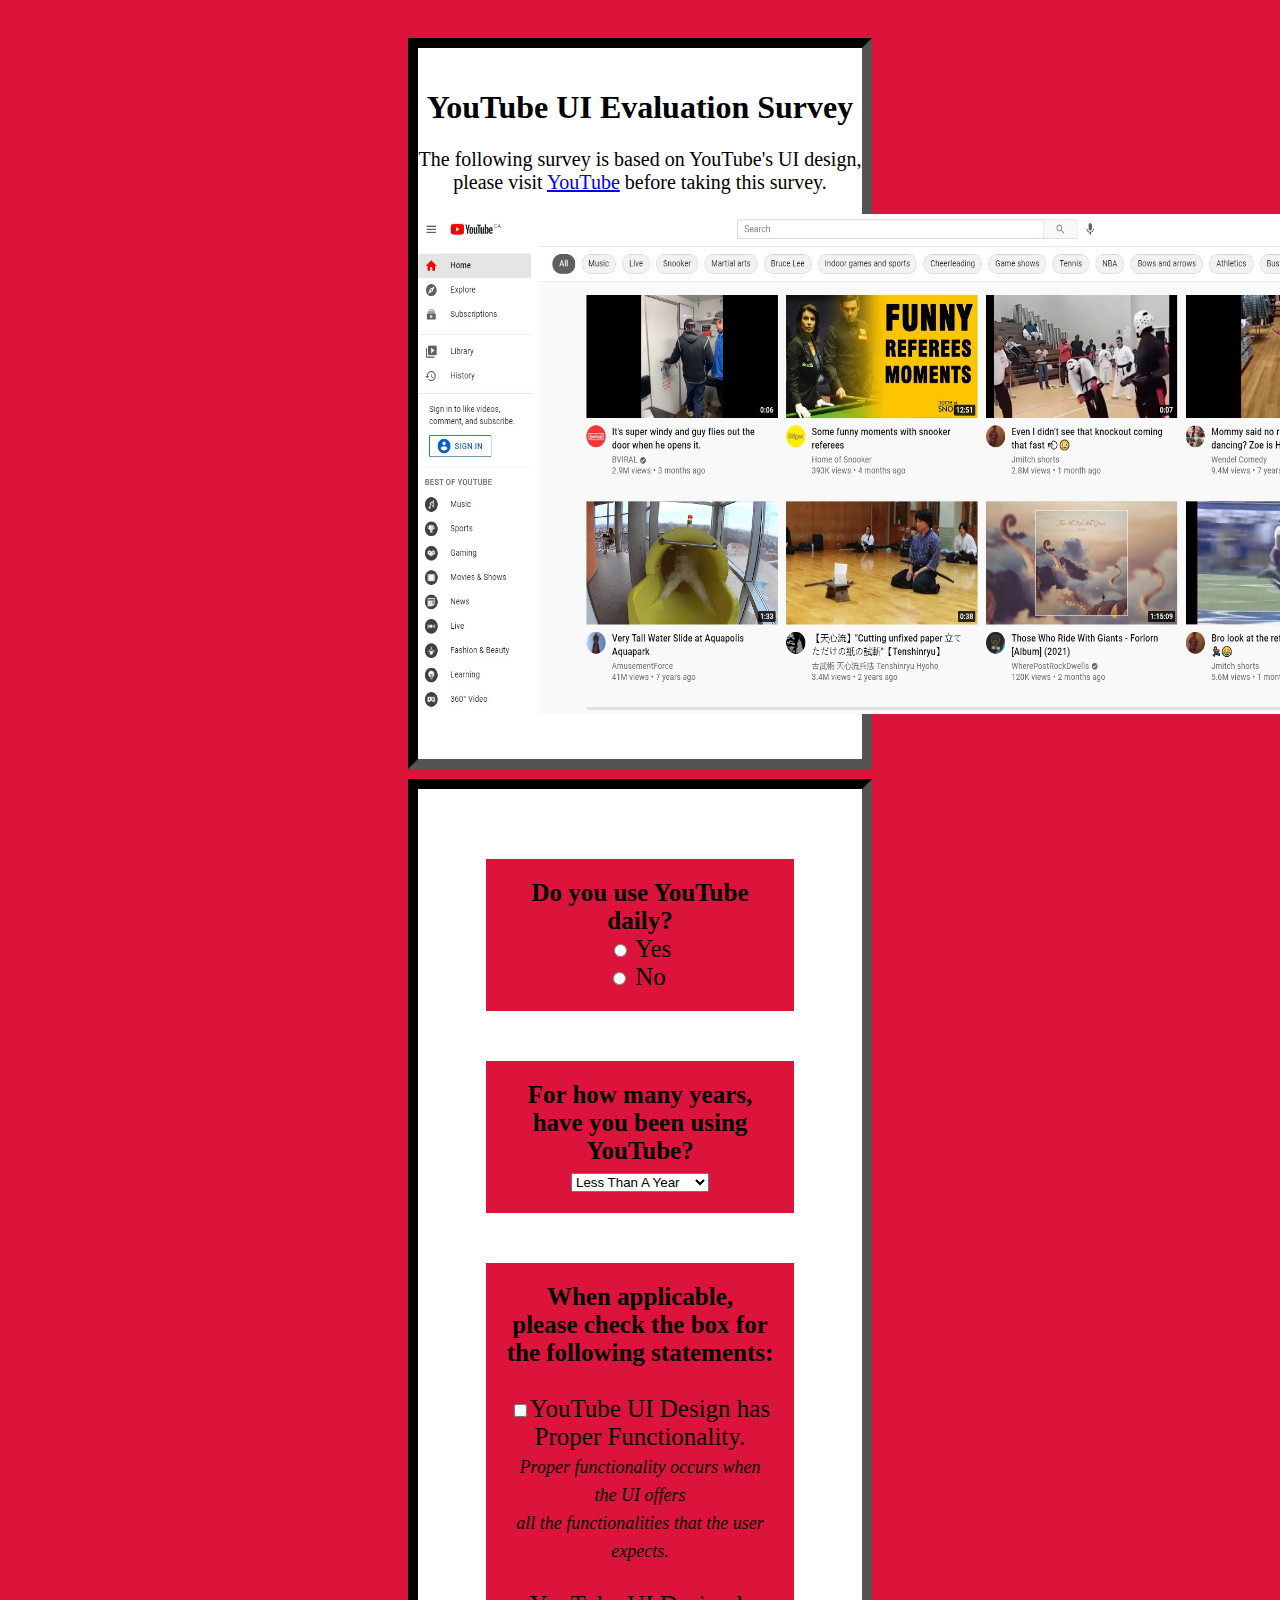
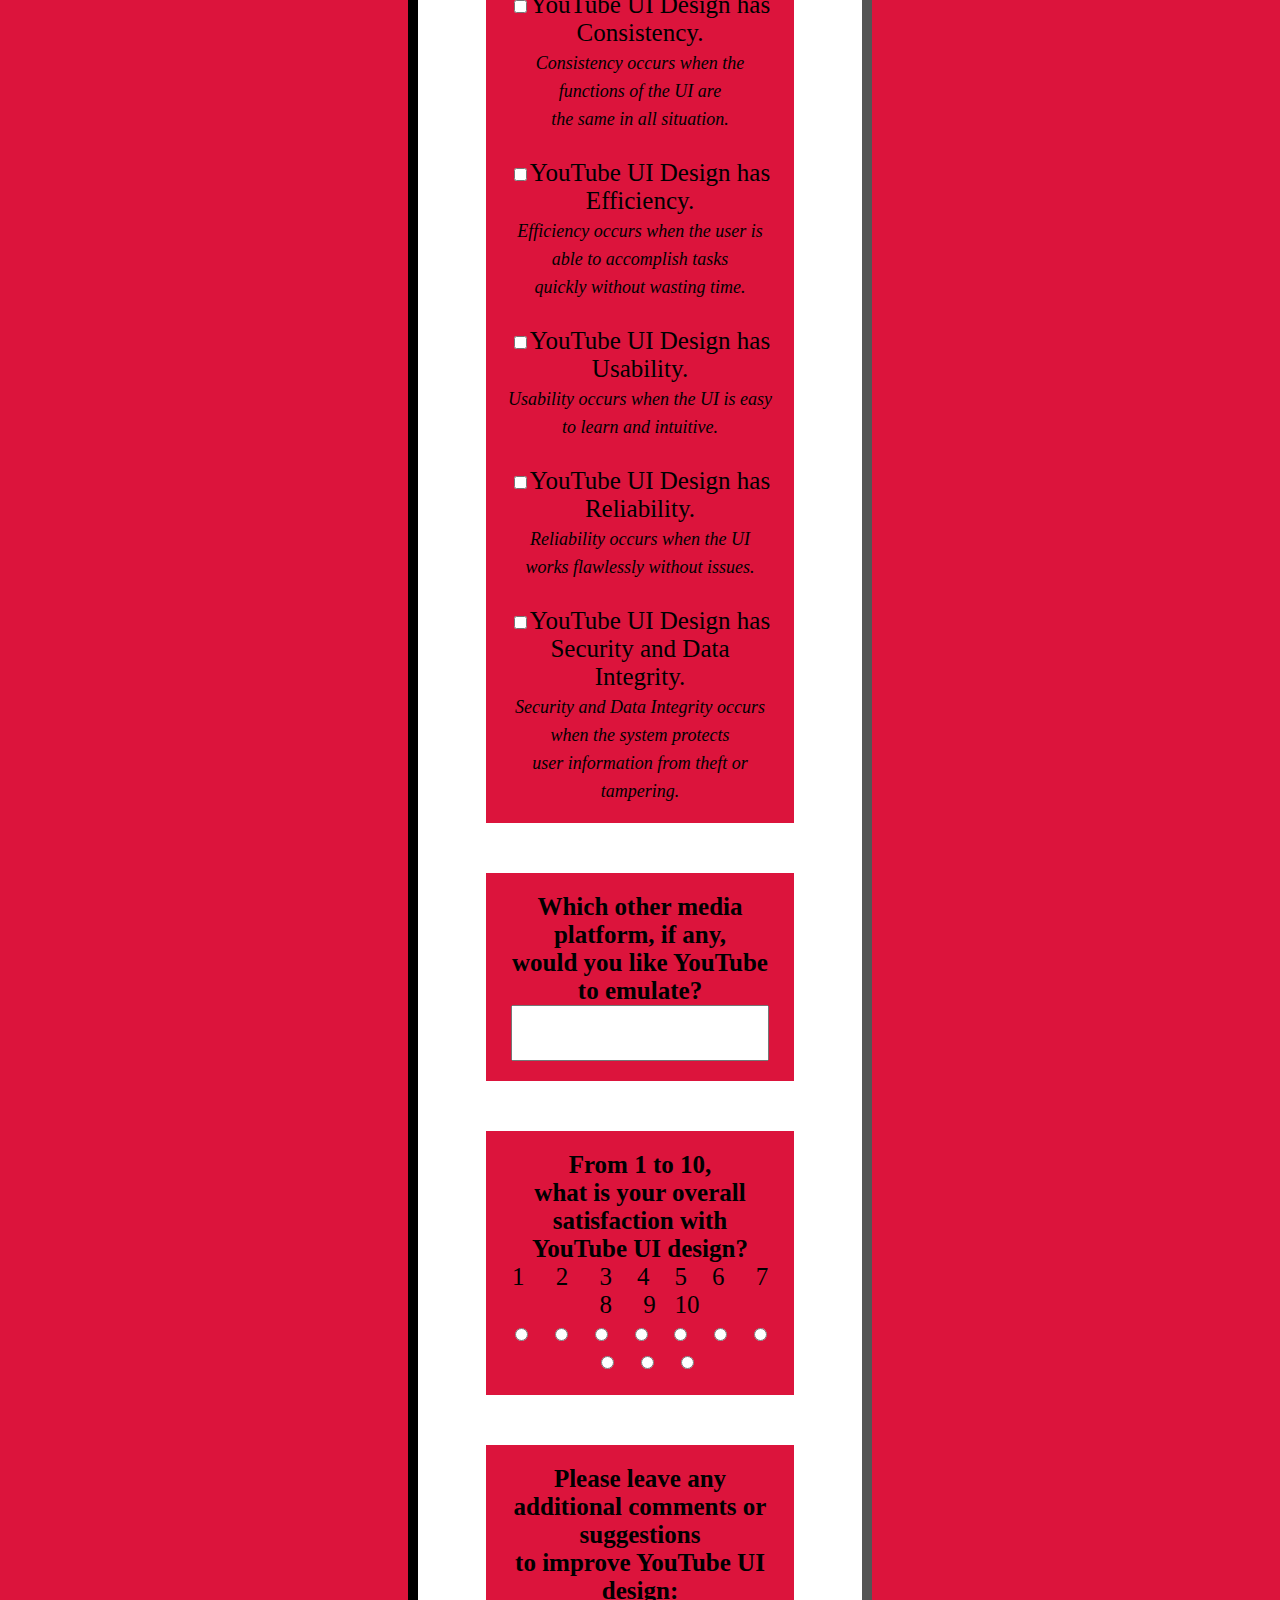
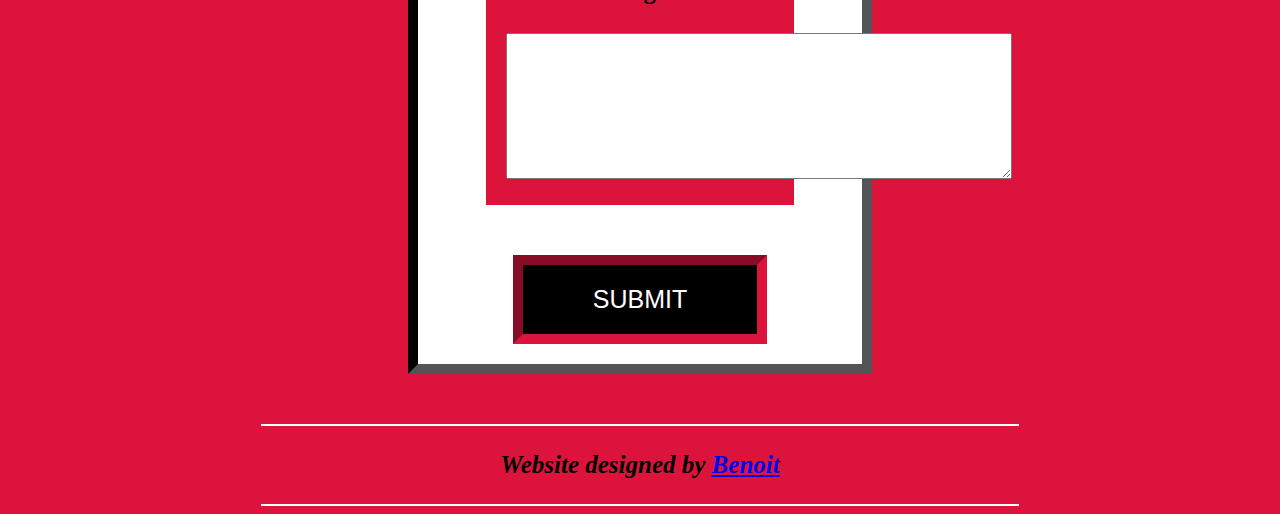
<file: index.html>
<!DOCTYPE html>
<html>
	<head> 
		<title>YouTube UI Evaluation Survey</title> 
		<link rel = "stylesheet" type = "text/css" href = "style.css">
	</head>

	<body data-new-gr-c-s-check-loaded = "14.1012.0" data-gr-ext-installed>
		<div class = "top">
			<h1>
				YouTube UI Evaluation Survey
			</h1>
			
			<p>
				The following survey is based on YouTube's UI design,<br>
				please visit <a href = "https://youtube.com/">YouTube</a>
				before taking this survey.
			</p>
			
			<p>
				<a href = "https://youtube.com/">
				  <img src = "YouTube.jpg" width = "1000" height = "500">
				</a>
			</p>
		</div>
		
		<div class = "survey">
			<form name = "form">
				
				<div class = "question">
					<b>Do you use YouTube daily?</b>
					<br>
					<input type = "radio" id = "Yes" name = "yn" value = "Yes">
					<label for = "Yes">Yes</label>
					<br>
					<input type = "radio" id = "No" name = "yn" value = "No">
					<label for = "No">No&nbsp;</label>
					<br>
				</div>
				
				<div class = "question">
					<b>For how many years, <br>have you been using YouTube?</b>
					<br>
					<select name = "years">
						<option value = "leastThanYear" selected = "selected">Less Than A Year</option>
						<option value = "oneToTwo">One To Two Years</option>
						<option value = "twoToFive">Two To Five Years</option>
						<option value = "fivePlus">Five Or More Years</option>
					</select>
					<br>
				</div>
				
				<div class = "question">
					<b>When applicable, <br>please check the box for the following statements:</b>
					<br><br>
					<input type = "checkbox" id = "pf" value = "pf">YouTube UI Design has Proper Functionality.
					<br><i>Proper functionality occurs when the UI offers <br>all the functionalities that the user expects.
					<br></i>
					<br>
					<input type = "checkbox" id = "consistency" value = "consistency">YouTube UI Design has Consistency.
					<br><i>Consistency occurs when the functions of the UI are <br>the same in all situation.
					<br></i>
					<br>
					<input type = "checkbox" id = "efficiency" value = "efficiency">YouTube UI Design has Efficiency.
					<br><i>Efficiency occurs when the user is able to accomplish tasks <br>quickly without wasting time.
					<br></i>
					<br>
					<input type = "checkbox" id = "usability" value = "usability">YouTube UI Design has Usability.
					<br><i>Usability occurs when the UI is easy to learn and intuitive.
					<br></i>
					<br>
					<input type = "checkbox" id = "reliability" value = "reliability">YouTube UI Design has Reliability.
					<br><i>Reliability occurs when the UI works flawlessly without issues.
					<br></i>
					<br>
					<input type = "checkbox" id = "security" value = "security">YouTube UI Design has Security and Data Integrity.
					<br><i>Security and Data Integrity occurs when the system protects <br>user information from theft or tampering.
					<br></i>
				</div>
					
				<div class = "question">
					<b>Which other media platform, if any, <br>would you like YouTube to emulate?</b>
					<br>
					<input type = "text" name = "emulateWebsite" style = "margin: 0px; width: 250px; height: 50px;">
					<br>
				</div>
				
				<div class = "question">
					<b>From 1 to 10, <br>what is your overall satisfaction with YouTube UI design?</b>
					<br>
					1 &nbsp;&nbsp;&nbsp; 2 &nbsp;&nbsp;&nbsp; 3 &nbsp;&nbsp;   4 &nbsp;&nbsp;   5  &nbsp;&nbsp;  6  &nbsp;&nbsp;&nbsp;  7 &nbsp;&nbsp;   8&nbsp;&nbsp;&nbsp;&nbsp;    9 &nbsp;   10
					<br>
					<input type = "radio" name = "score" value = "1">    &nbsp;
					<input type = "radio" name = "score" value = "2">    &nbsp;
					<input type = "radio" name = "score" value = "3">    &nbsp;
					<input type = "radio" name = "score" value = "4">    &nbsp;
					<input type = "radio" name = "score" value = "5">    &nbsp;
					<input type = "radio" name = "score" value = "6">    &nbsp;
					<input type = "radio" name = "score" value = "7">    &nbsp;
					<input type = "radio" name = "score" value = "8">    &nbsp;
					<input type = "radio" name = "score" value = "9">    &nbsp;
					<input type = "radio" name = "score" value = "10">  
					<br>
				</div>
				
				<div class = "question">
					<b>Please leave any additional comments or suggestions <br>to improve YouTube UI design:</b>
					<br>
					<br>
					<textarea id = "comments" name = "comments" row = "10" cols = "50" style = "margin: 0px; width: 500px; height: 140px;"></textarea>
				</div>
				
				<div class = "container">
					<input type = "submit" value = "SUBMIT">
				</div>
				
			</form>

		</div>
		
		<footer>
			<p>
					<b><i>
						Website designed by 
						<a href = "mailto:bvana069@uottawa.ca">Benoit</a>
					</i></b>
			</p>
		</footer>

	</body>

</html>
</file>
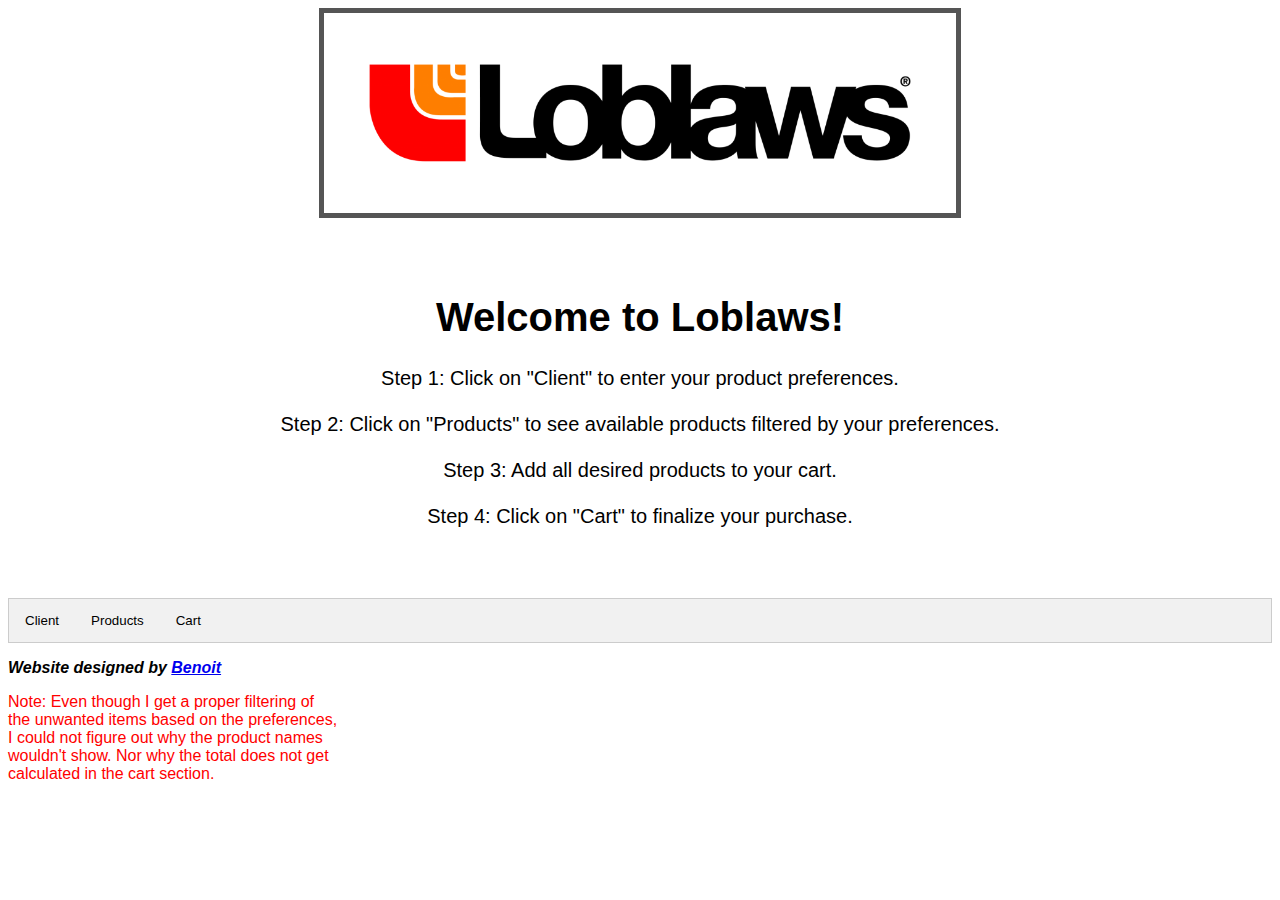
<file: SEG3125-Lab02/index.html>
<!DOCTYPE html>
<html>
<head>

	<! This style sheet is taken from  https://www.w3schools.com/howto/howto_js_tabs.asp>
	<link href="styles/style.css" rel="stylesheet" type="text/css">
	<title>Loblaws</title>

	<a href="index.html">
	<img src = "assets/Loblaws.png" class = "image" width = "800" height = "200">
	</a>
	
	
	

</head>

<body>

<div class = "instructions">
	<h1>Welcome to Loblaws!</h1>
	<p>Step 1: Click on "Client" to enter your product preferences.
	<br><br>
	Step 2: Click on "Products" to see available products filtered by your preferences.
	<br><br>
	Step 3: Add all desired products to your cart.
	<br><br>
	Step 4: Click on "Cart" to finalize your purchase.
	</p>
</div>

<!-- Tab links, each one with an onclick event associated with it -->
<div class="tab">
  <button class="tablinks" onclick="openInfo(event, 'Client')">Client</button>
  <button class="tablinks" onclick="openInfo(event, 'Products')">Products</button>
  <button class="tablinks" onclick="openInfo(event, 'Cart')">Cart</button>
</div>

<!-- Tab content -->
<div id="Client" class="tabcontent">
  <h3>Client Information</h3>
  <p>Tell us a bit about yourself.</p>
  Pick your preference filters:<br>
  <div class="preferences">
    <input type="checkbox" class="checkbox" id="LactoseIntolerant" name="LactoseIntolerant" onclick="check();populateListProductChoices(this.id, 'displayProduct')">
    <label for="LactoseIntolerant">Lactose-Free</label><br>
    <input type="checkbox" class="checkbox" id="NutAllergy" name="NutAllergy" onclick="check();populateListProductChoices(this.id, 'displayProduct')">
    <label for="NutAllergy">Nut-Free</label><br>
    <input type="checkbox" class="checkbox" id="Organic" name="Organic" onclick="check();populateListProductChoices(this.id, 'displayProduct')">
    <label for="Organic">Organic-Only</label><br>
    <input type="checkbox" class="checkbox" id="None" name="None" onclick="checkNone();populateListProductChoices(this.id, 'displayProduct')">
    <label for="None">None</label>
  </div>
</div>

<div id="Products" class="tabcontent">
  <h3>Your targeted products</h3>
  <p>We preselected products based on your restrictions.</p>
	 Choose items to buy:
	 <div id="displayProduct" class = "displayProduct"></div>
	 <button id="addCart" type="button" class="block" onclick="selectedItems()">
		Add selected items to cart.
	</button>
</div>

<div id="Cart" class="tabcontent">
  <h3>Cart</h3>
  <p>Here is your cart.</p>
  <div id="displayCart"></div>
</div>

<script src="scripts/groceries.js"></script>
<script src="scripts/main.js"></script>

</body> 

<footer>
	<p>
	<b><i>
	Website designed by 
	<a href = "mailto:bvana069@uottawa.ca">Benoit</a>
	</i></b>
	</p>
	
	<div class = "note">
	<p>Note: Even though I get a proper filtering of <br>the unwanted items based on the preferences, 
	<br>I could not figure out why the product names 
	<br>wouldn't show. Nor why the total does not get 
	<br>calculated in the cart section.
	</p>
	</div>
</footer>

</html>
</file>
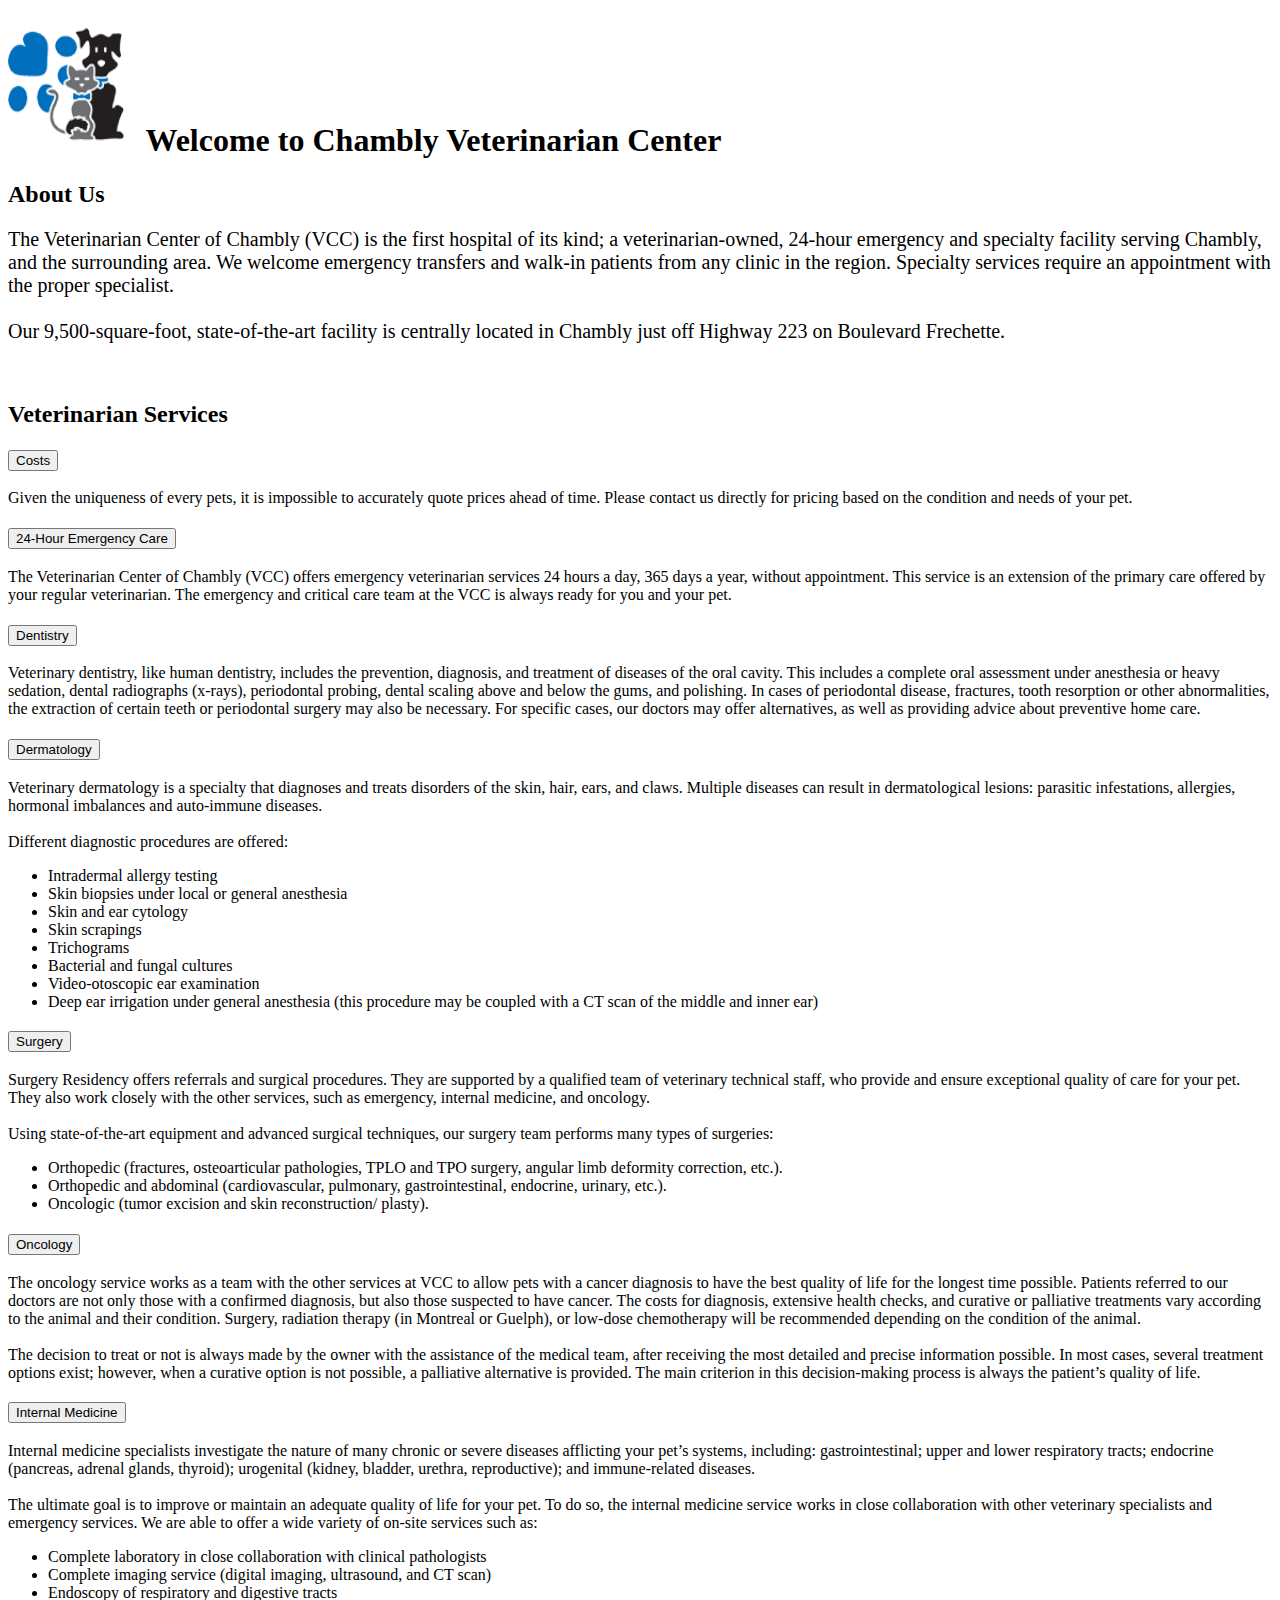
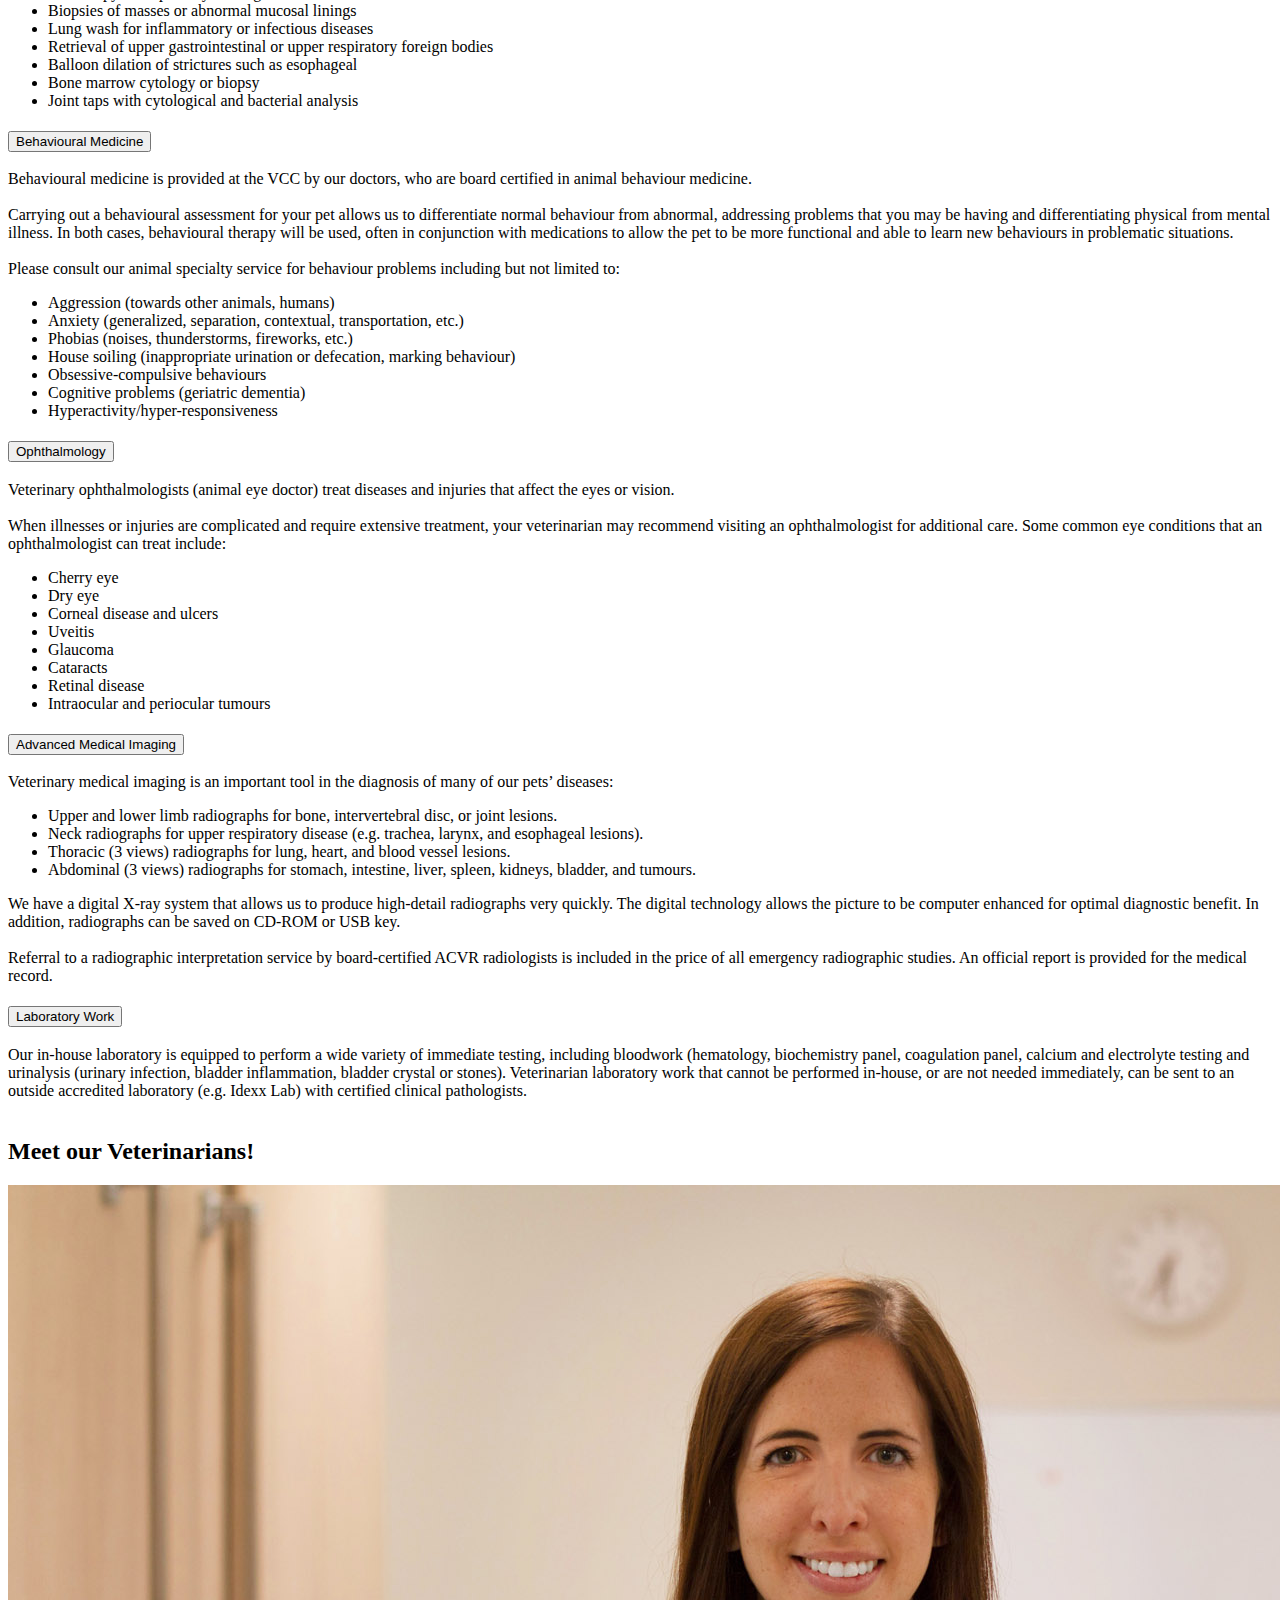
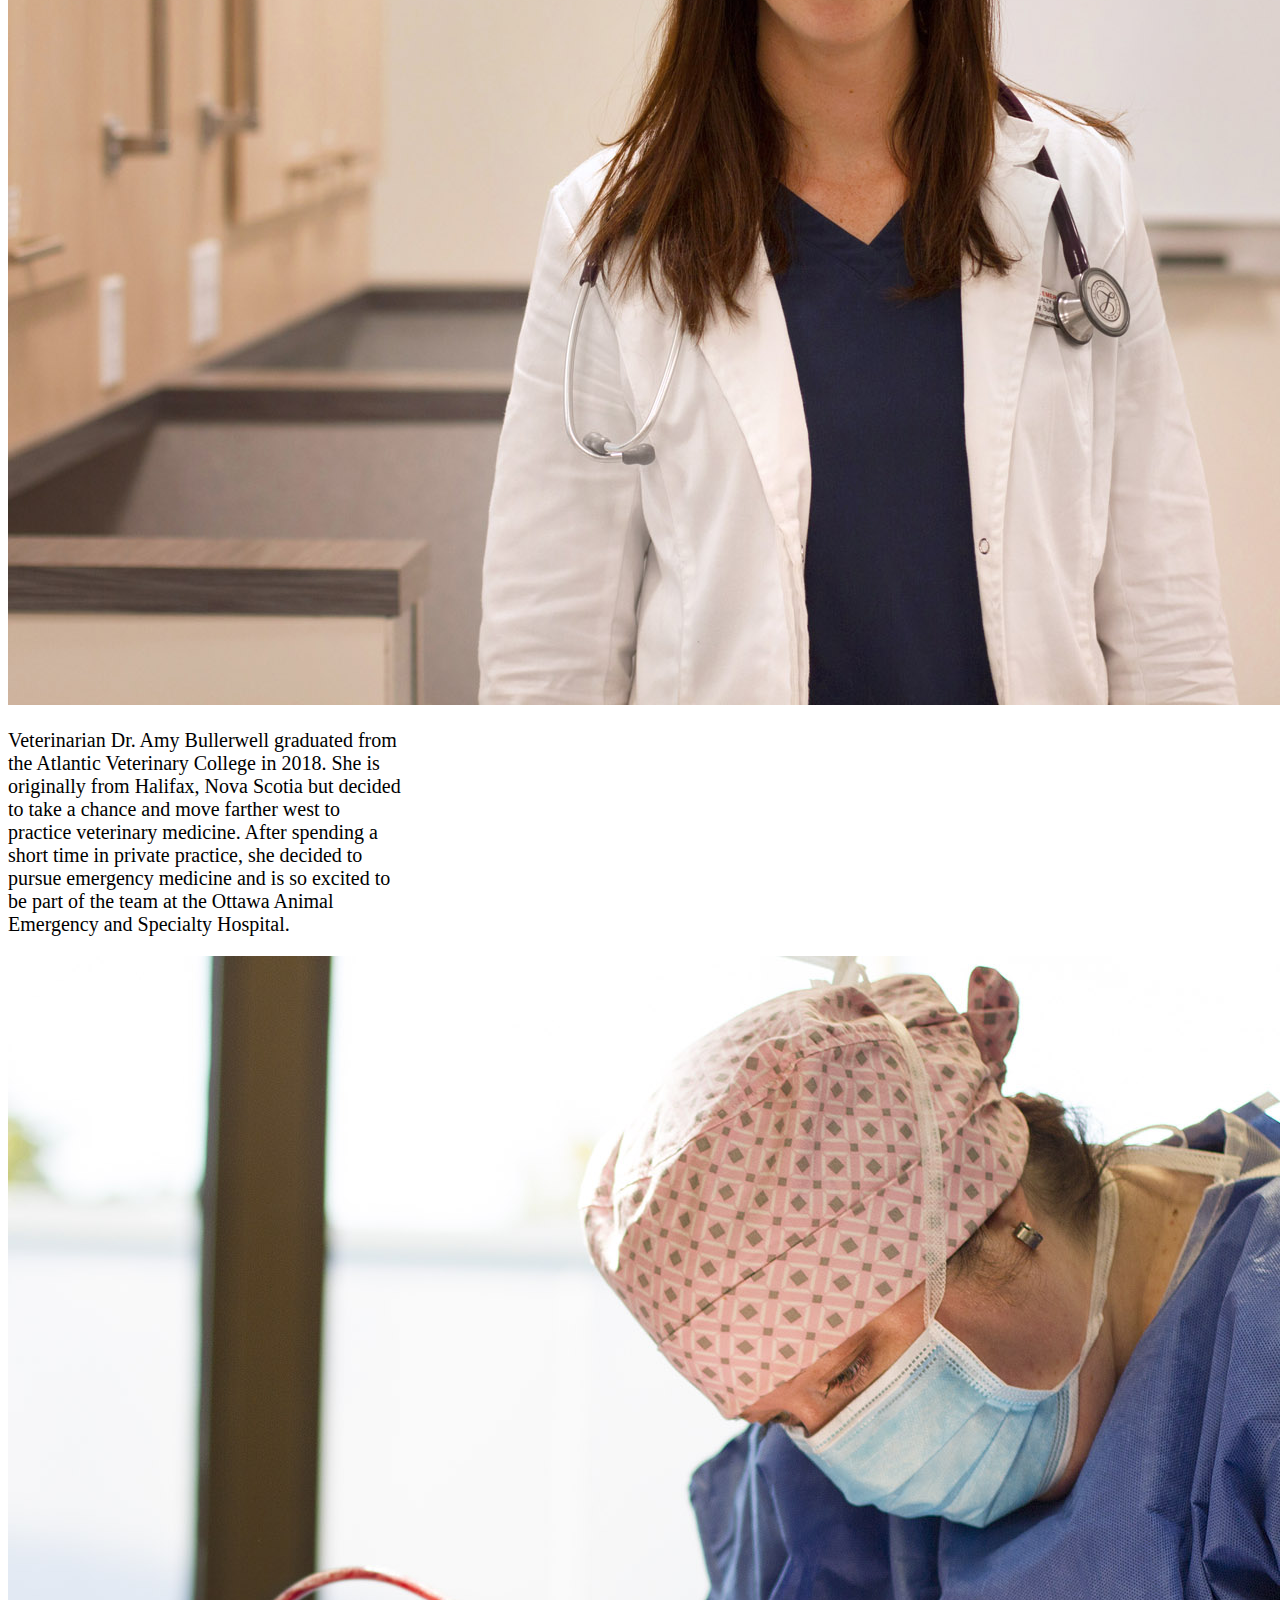
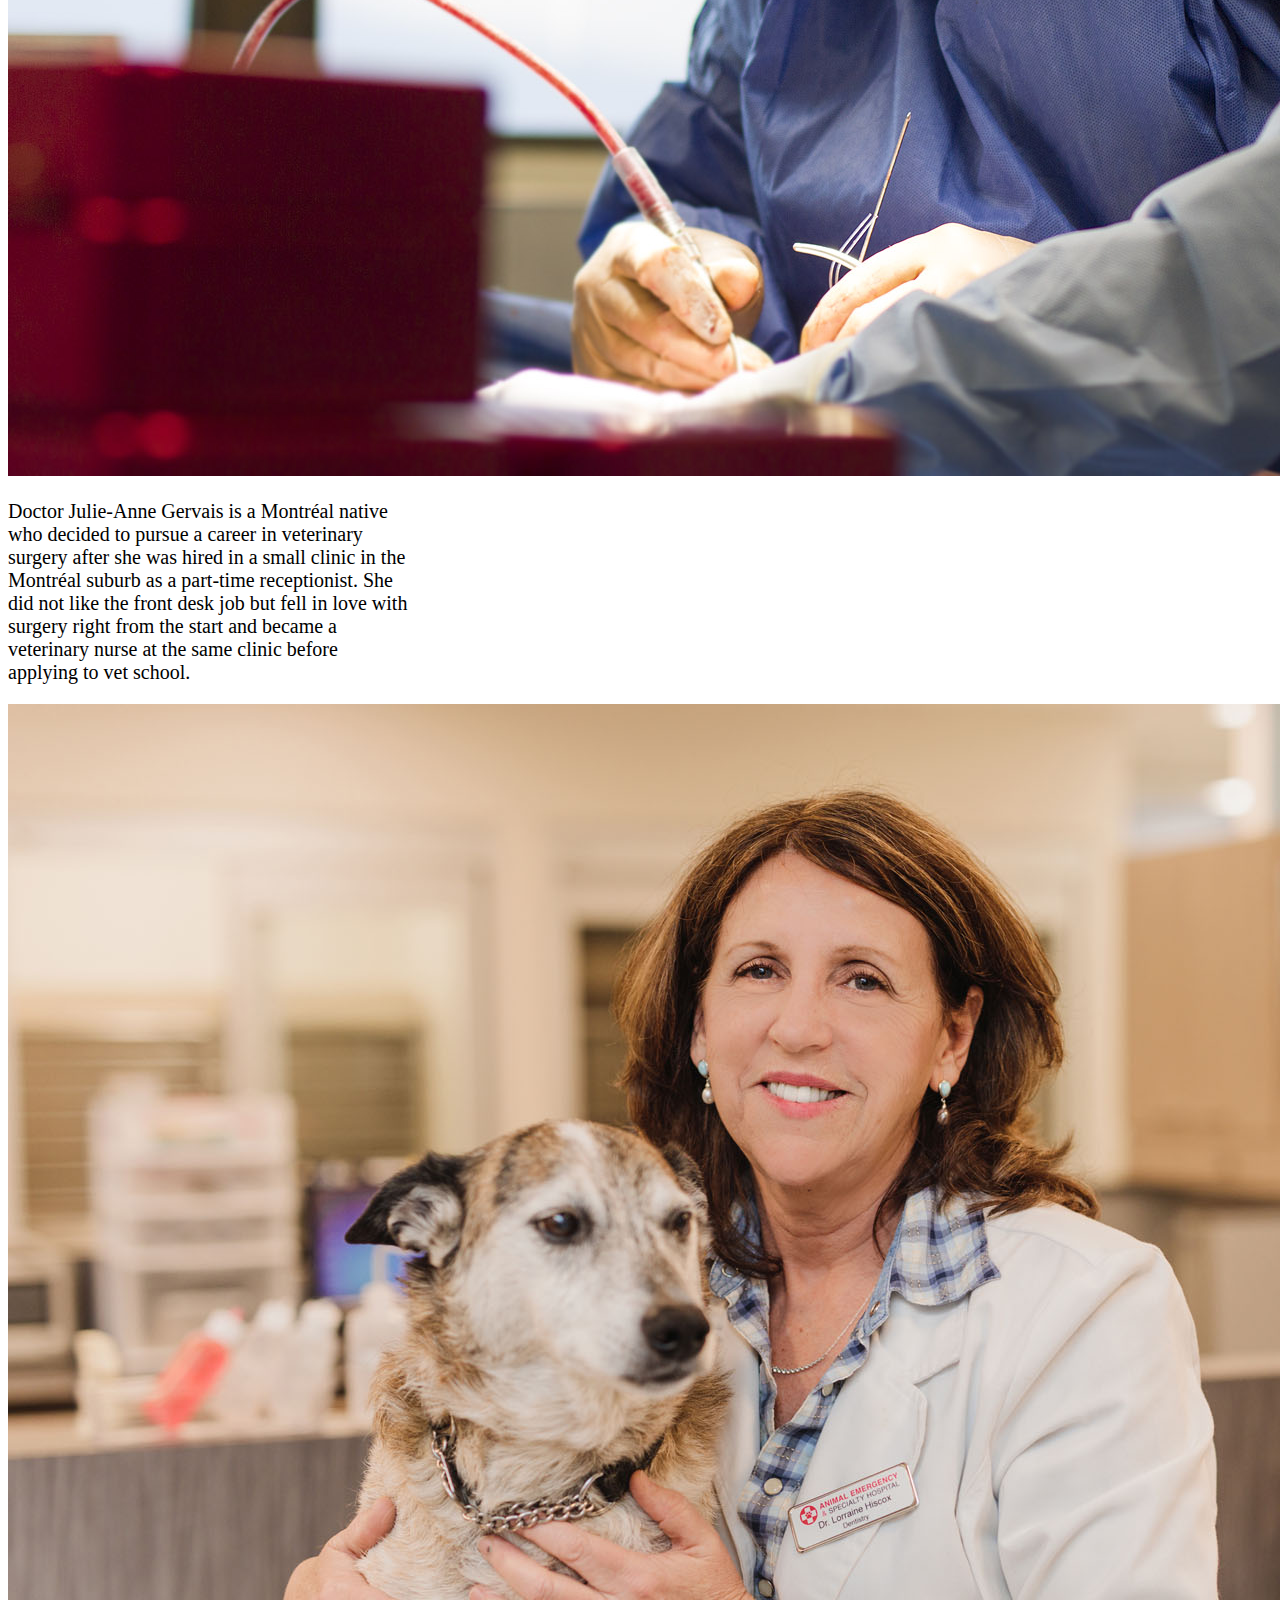
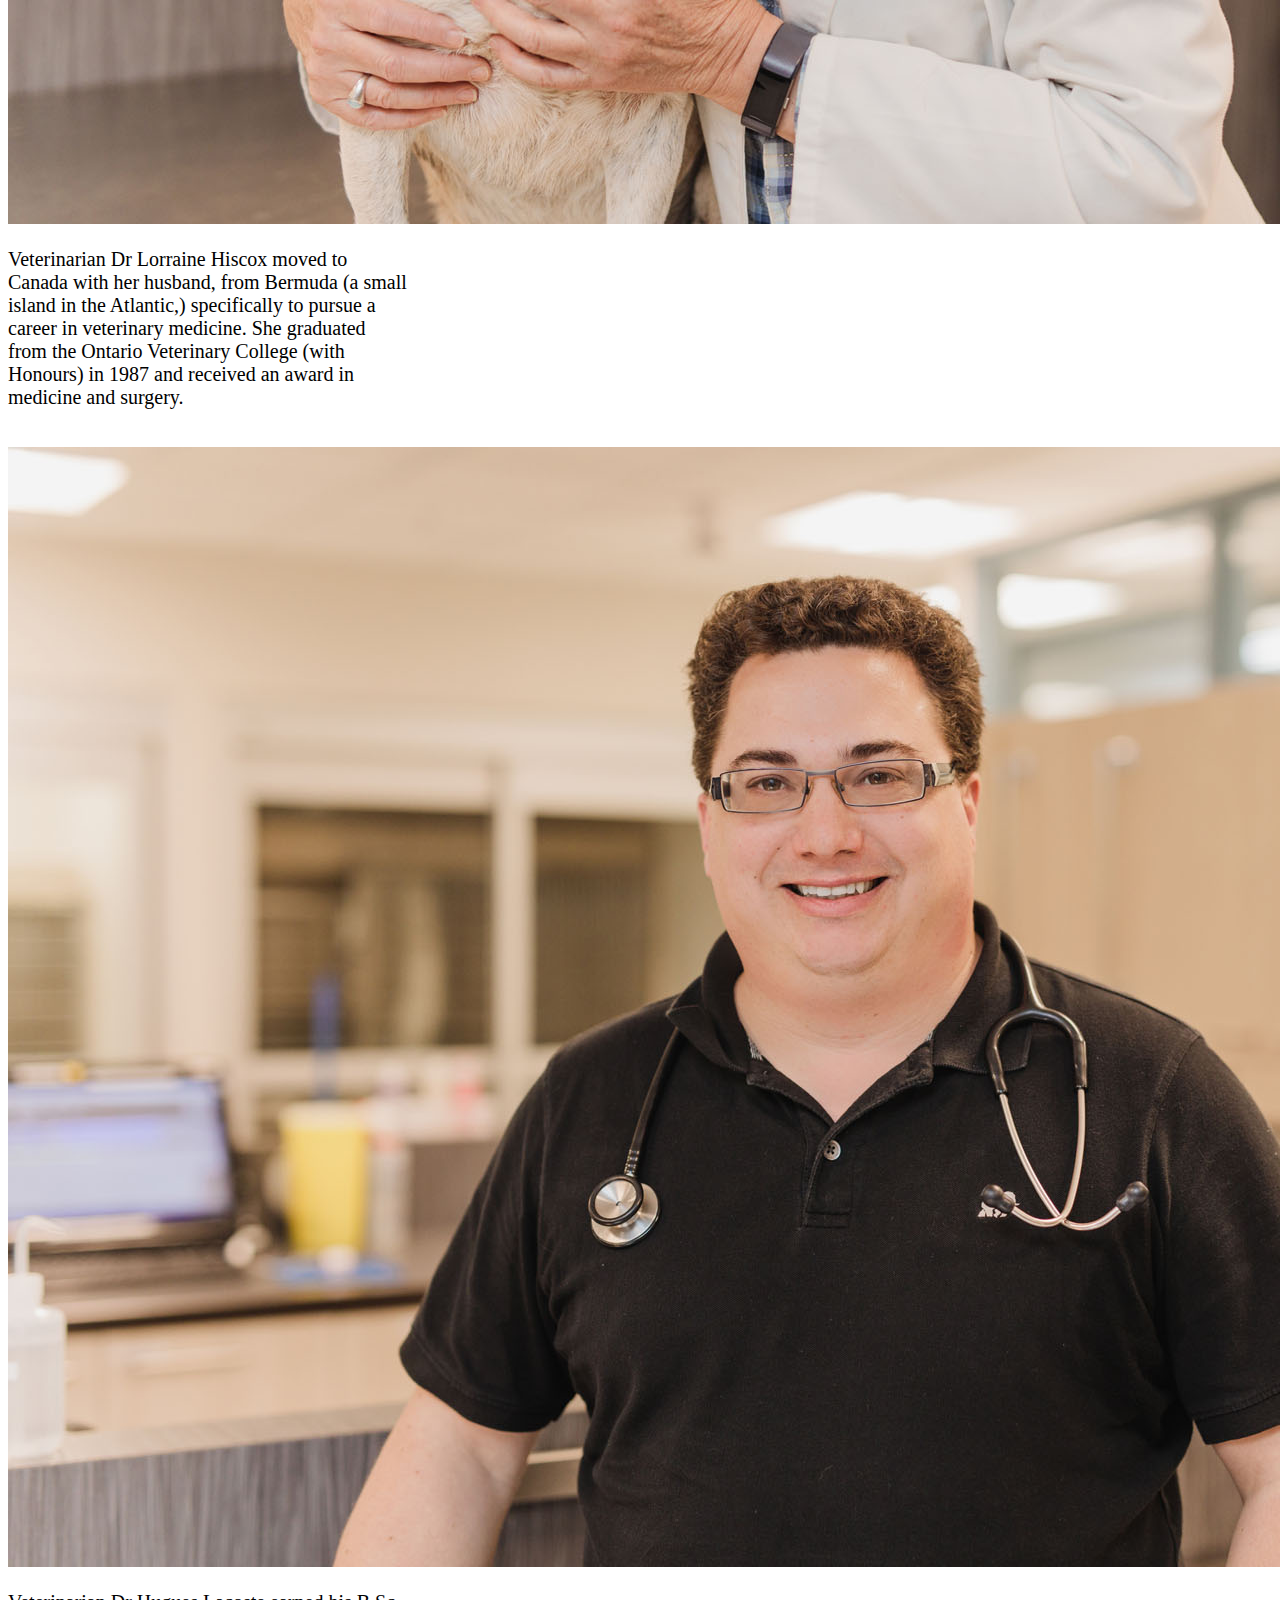
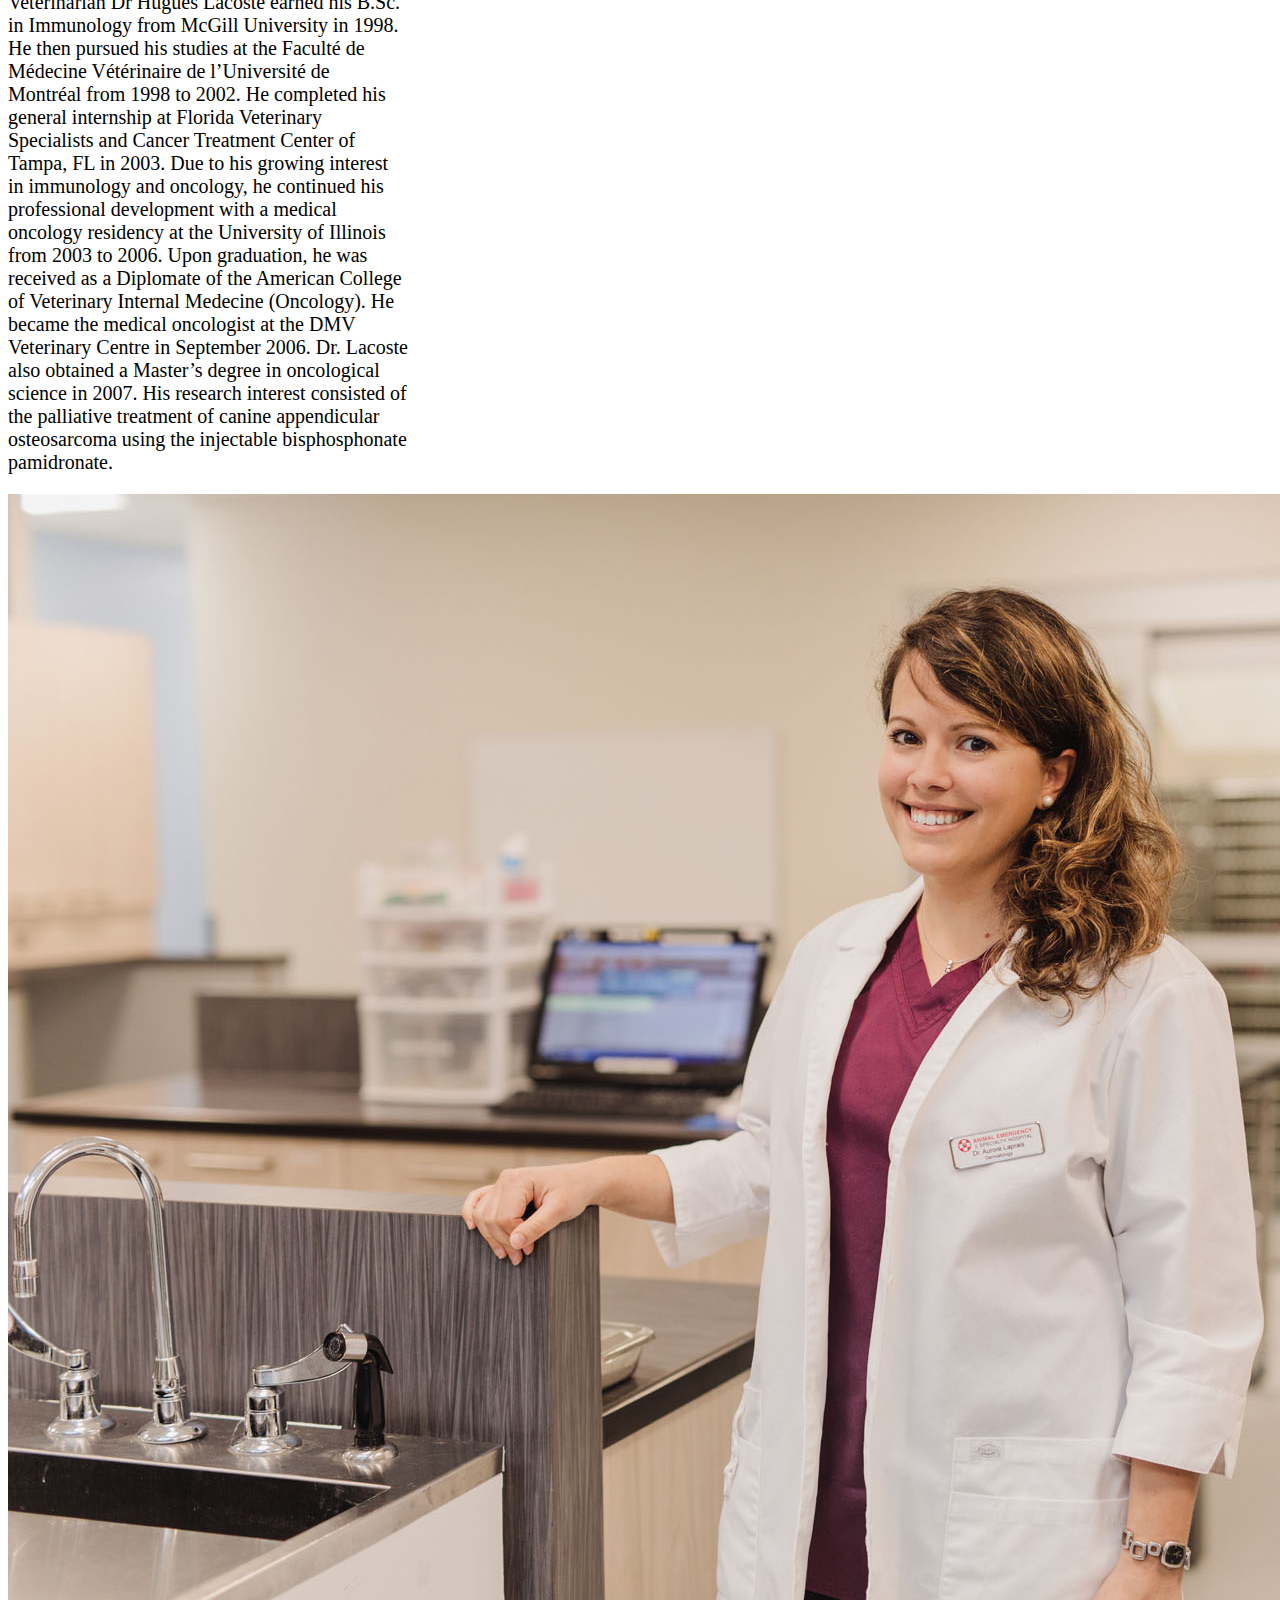
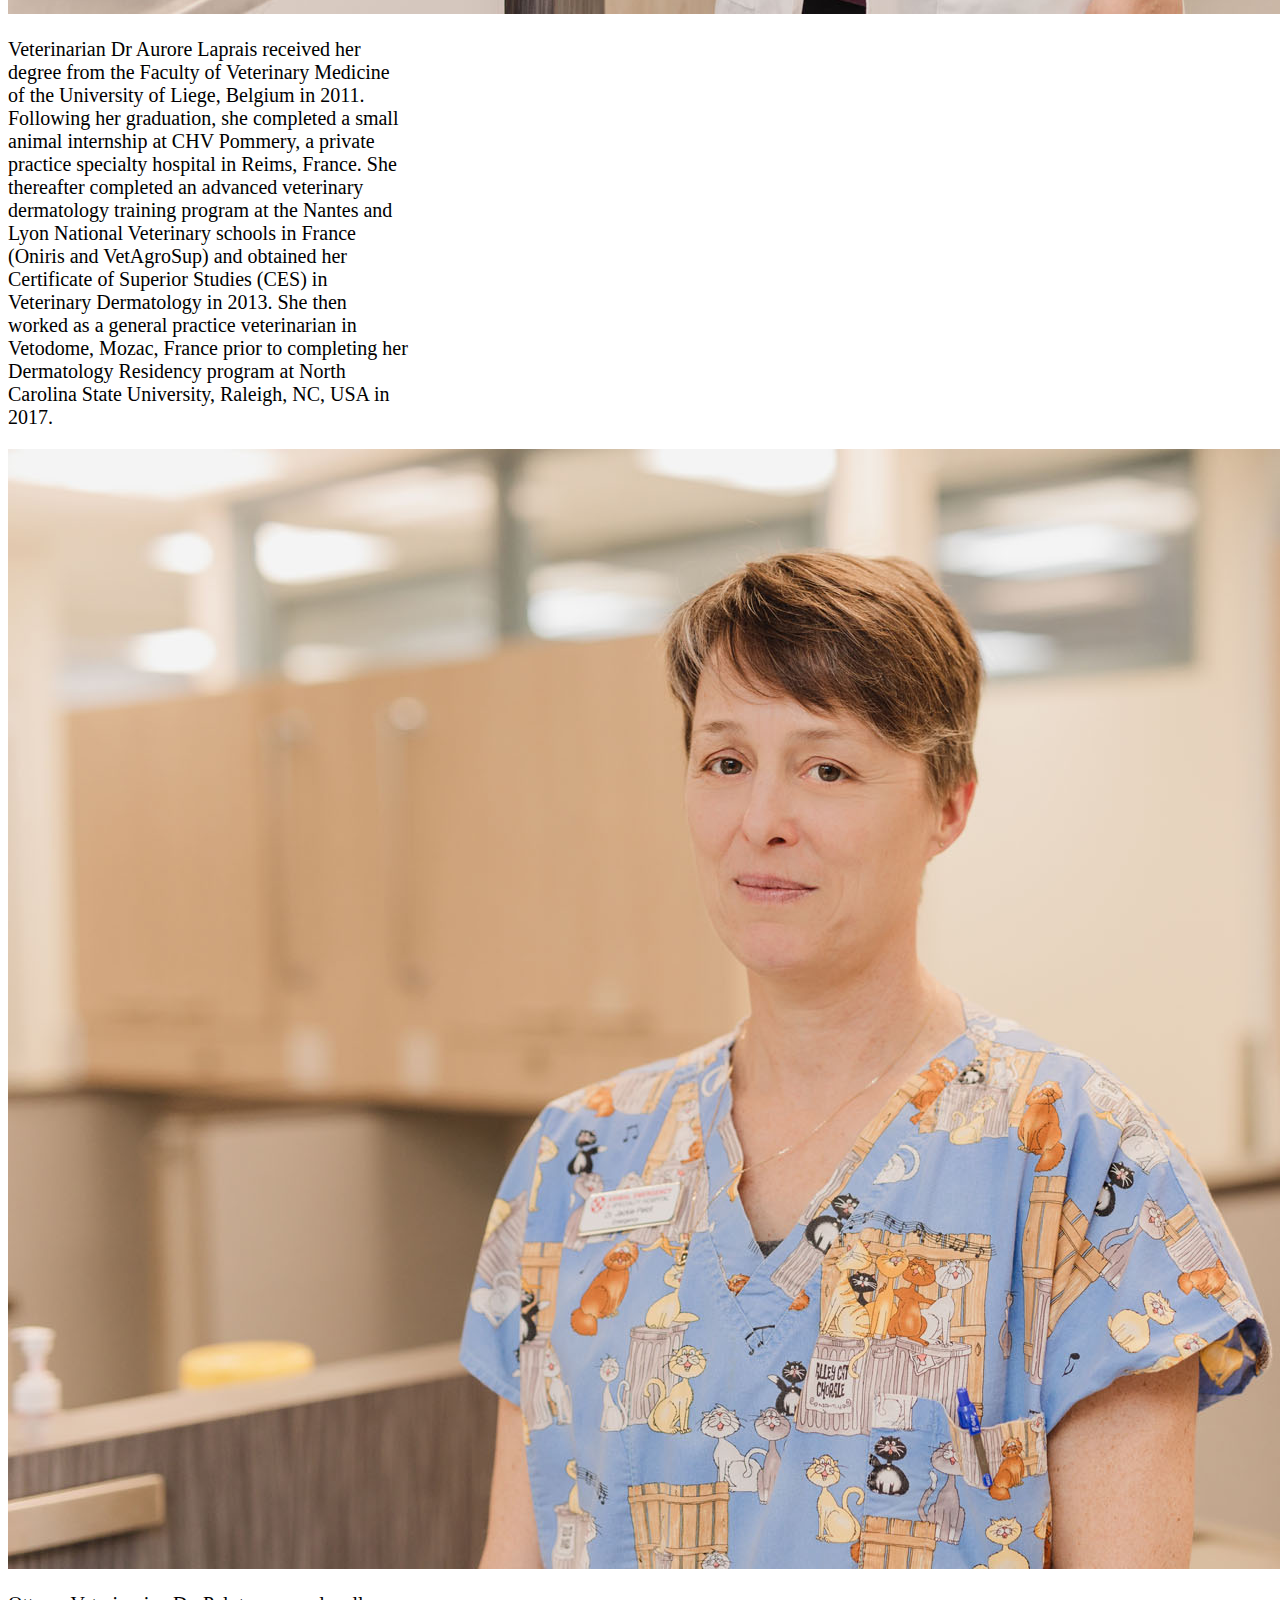
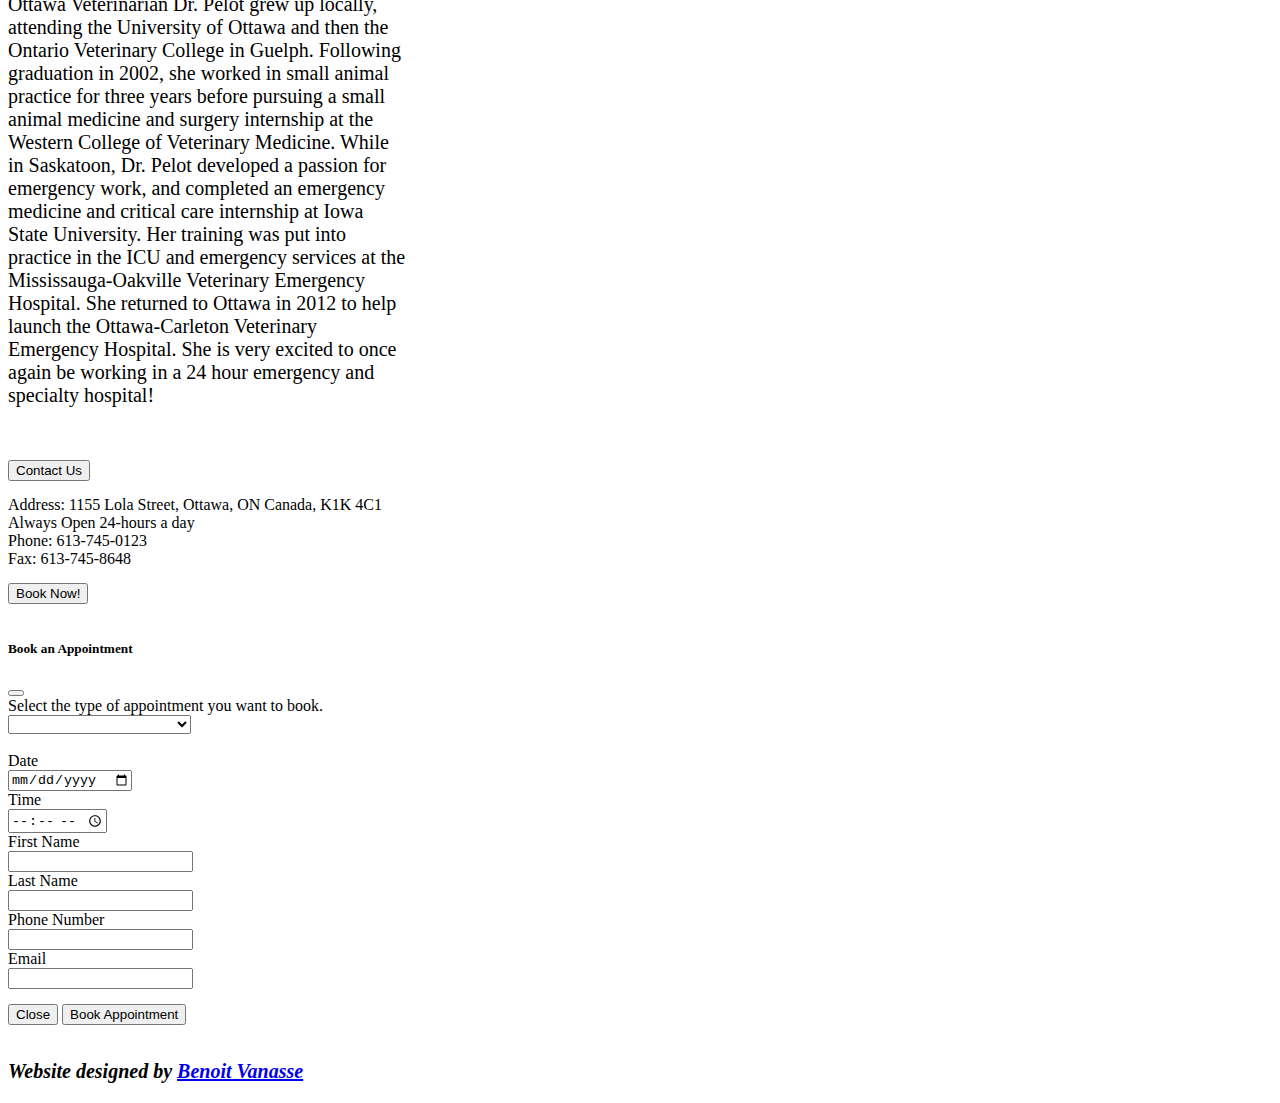
<file: SEG3125-Lab04/index.html>
<!doctype html>

<html lang="en">

<head>
    <meta charset="utf-8">
    <meta name="viewport" content="width=device-width, initial-scale=1">
    <link href="https://cdn.jsdelivr.net/npm/bootstrap@5.0.1/dist/css/bootstrap.min.css" rel="stylesheet" integrity="sha384-+0n0xVW2eSR5OomGNYDnhzAbDsOXxcvSN1TPprVMTNDbiYZCxYbOOl7+AMvyTG2x" crossorigin="anonymous">
    <link href="styles/styles.css" rel="stylesheet" type="text/css">
    <title>Veterinaire de Chambly</title>
</head>

<body>

<div class = "container-lg">

    <nav class="navbar bg-primary text-white p-3 my-3">
        <h1><img src="images/logo.png" width="130" height="130" > Welcome to Chambly Veterinarian Center</h1>
    </nav>

    <div class=" p-3 my-2 border bg-secondary">
        <h2 class=""> About Us</h2>
        <p>The Veterinarian Center of Chambly (VCC) is the first hospital of its kind; a veterinarian-owned, 24-hour emergency and specialty facility serving Chambly, and the surrounding area. We welcome emergency transfers and walk-in patients from any clinic in the region. Specialty services require an appointment with the proper specialist.
<br><br>Our 9,500-square-foot, state-of-the-art facility is centrally located in Chambly just off Highway 223 on Boulevard Frechette.
</p>

    </div>
    <br>
    
    <h2>Veterinarian Services</h2>
    <div class="accordion accordion-flush" id="accordionFlushExample">
		<div class="accordion-item">
            <h3 class="accordion-header" id="flush-headingZero">
                <button class="accordion-button collapsed" type="button" data-bs-toggle="collapse" data-bs-target="#flush-collapseZero" aria-expanded="false" aria-controls="flush-collapseZero">
                    Costs
                </button>
            </h3>
            <div id="flush-collapseZero" class="accordion-collapse collapse" aria-labelledby="flush-headingZero" data-bs-parent="#accordionFlushExample">
                <div class="accordion-body">Given the uniqueness of every pets, it is impossible to accurately quote prices ahead of time. Please contact us directly for pricing based on the condition and needs of your pet.</div>
            </div>
        </div>
        <div class="accordion-item">
            <h3 class="accordion-header" id="flush-headingOne">
                <button class="accordion-button collapsed" type="button" data-bs-toggle="collapse" data-bs-target="#flush-collapseOne" aria-expanded="false" aria-controls="flush-collapseOne">
                    24-Hour Emergency Care
                </button>
            </h3>
            <div id="flush-collapseOne" class="accordion-collapse collapse" aria-labelledby="flush-headingOne" data-bs-parent="#accordionFlushExample">
                <div class="accordion-body">The Veterinarian Center of Chambly (VCC) offers emergency veterinarian services 24 hours a day, 365 days a year, without appointment. This service is an extension of the primary care offered by your regular veterinarian. The emergency and critical care team at the VCC is always ready for you and your pet.</div>
            </div>
        </div>
        <div class="accordion-item">
            <h3 class="accordion-header" id="flush-headingTwo">
                <button class="accordion-button collapsed" type="button" data-bs-toggle="collapse" data-bs-target="#flush-collapseTwo" aria-expanded="false" aria-controls="flush-collapseTwo">
                    Dentistry
                </button>
            </h3>
            <div id="flush-collapseTwo" class="accordion-collapse collapse" aria-labelledby="flush-headingTwo" data-bs-parent="#accordionFlushExample">
                <div class="accordion-body">Veterinary dentistry, like human dentistry, includes the prevention, diagnosis, and treatment of diseases of the oral cavity. This includes a complete oral assessment under anesthesia or heavy sedation, dental radiographs (x-rays), periodontal probing, dental scaling above and below the gums, and polishing. In cases of periodontal disease, fractures, tooth resorption or other abnormalities, the extraction of certain teeth or periodontal surgery may also be necessary. For specific cases, our doctors may offer alternatives, as well as providing advice about preventive home care.</div>
            </div>
        </div>
        <div class="accordion-item">
            <h3 class="accordion-header" id="flush-headingThree">
                <button class="accordion-button collapsed" type="button" data-bs-toggle="collapse" data-bs-target="#flush-collapseThree" aria-expanded="false" aria-controls="flush-collapseThree">
                    Dermatology
                </button>
            </h3>
            <div id="flush-collapseThree" class="accordion-collapse collapse" aria-labelledby="flush-headingThree" data-bs-parent="#accordionFlushExample">
                <div class="accordion-body">Veterinary dermatology is a specialty that diagnoses and treats disorders of the skin, hair, ears, and claws. Multiple diseases can result in dermatological lesions: parasitic infestations, allergies, hormonal imbalances and auto-immune diseases.
					<br><br>Different diagnostic procedures are offered:
					<ul>
						<li>Intradermal allergy testing</li>
						<li>Skin biopsies under local or general anesthesia</li>
						<li>Skin and ear cytology</li>
						<li>Skin scrapings</li>
						<li>Trichograms</li>
						<li>Bacterial and fungal cultures</li>
						<li>Video-otoscopic ear examination</li>
						<li>Deep ear irrigation under general anesthesia (this procedure may be coupled with a CT scan of the middle and inner ear)</li>
					</ul>  
				</div>
            </div>
        </div>
        <div class="accordion-item">
            <h3 class="accordion-header" id="flush-headingFour">
                <button class="accordion-button collapsed" type="button" data-bs-toggle="collapse" data-bs-target="#flush-collapseFour" aria-expanded="false" aria-controls="flush-collapseFour">
                    Surgery
                </button>
            </h3>
            <div id="flush-collapseFour" class="accordion-collapse collapse" aria-labelledby="flush-headingFour" data-bs-parent="#accordionFlushExample">
                <div class="accordion-body">Surgery Residency offers referrals and surgical procedures. They are supported by a qualified team of  veterinary technical staff, who provide and ensure exceptional quality of care for your pet. They also work closely with the other services, such as emergency, internal medicine, and oncology.
					<br><br>Using state-of-the-art equipment and advanced surgical techniques, our surgery team performs many types of surgeries:
					<ul>
						<li>Orthopedic (fractures, osteoarticular pathologies, TPLO and TPO surgery, angular limb deformity correction, etc.).</li>
						<li>Orthopedic and abdominal (cardiovascular, pulmonary, gastrointestinal, endocrine, urinary, etc.).</li>
						<li>Oncologic (tumor excision and skin reconstruction/ plasty).</li>
					</ul>

				</div>
            </div>
        </div>
        <div class="accordion-item">
            <h3 class="accordion-header" id="flush-headingFive">
                <button class="accordion-button collapsed" type="button" data-bs-toggle="collapse" data-bs-target="#flush-collapseFive" aria-expanded="false" aria-controls="flush-collapseFive">
                    Oncology
                </button>
            </h3>
            <div id="flush-collapseFive" class="accordion-collapse collapse" aria-labelledby="flush-headingFive" data-bs-parent="#accordionFlushExample">
                <div class="accordion-body">The oncology service works as a team with the other services at VCC to allow pets with a cancer diagnosis to have the best quality of life for the longest time possible. Patients referred to our doctors are not only those with a confirmed diagnosis, but also those suspected to have cancer. The costs for diagnosis, extensive health checks, and curative or palliative treatments vary according to the animal and their condition. Surgery, radiation therapy (in Montreal or Guelph), or low-dose chemotherapy will be recommended depending on the condition of the animal.
					<br><br>The decision to treat or not is always made by the owner with the assistance of the medical team, after receiving the most detailed and precise information possible. In most cases, several treatment options exist; however, when a curative option is not possible, a palliative alternative is provided. The main criterion in this decision-making process is always the patient’s quality of life.
				</div>
            </div>
        </div>
		<div class="accordion-item">
            <h3 class="accordion-header" id="flush-headingSix">
                <button class="accordion-button collapsed" type="button" data-bs-toggle="collapse" data-bs-target="#flush-collapseSix" aria-expanded="false" aria-controls="flush-collapseSix">
                    Internal Medicine
                </button>
            </h3>
            <div id="flush-collapseSix" class="accordion-collapse collapse" aria-labelledby="flush-headingSix" data-bs-parent="#accordionFlushExample">
                <div class="accordion-body">Internal medicine specialists investigate the nature of many chronic or severe diseases afflicting your pet’s systems, including: gastrointestinal; upper and lower respiratory tracts; endocrine (pancreas, adrenal glands, thyroid); urogenital (kidney, bladder, urethra, reproductive); and immune-related diseases.
									<br><br>The ultimate goal is to improve or maintain an adequate quality of life for your pet. To do so, the internal medicine service works in close collaboration with other veterinary specialists and emergency services. We are able to offer a wide variety of on-site services such as:
									<ul>
										<li>Complete laboratory in close collaboration with clinical pathologists</li>
										<li>Complete imaging service (digital imaging, ultrasound, and CT scan) </li>
										<li>Endoscopy of respiratory and digestive tracts</li>
										<li>Biopsies of masses or abnormal mucosal linings</li>
										<li>Lung wash for inflammatory or infectious diseases</li>
										<li>Retrieval of upper gastrointestinal or upper respiratory foreign bodies</li>
										<li>Balloon dilation of strictures such as esophageal</li>
										<li>Bone marrow cytology or biopsy</li>
										<li>Joint taps with cytological and bacterial analysis</li>
									</ul>

				</div>
            </div>
        </div>
		<div class="accordion-item">
            <h3 class="accordion-header" id="flush-headingSeven">
                <button class="accordion-button collapsed" type="button" data-bs-toggle="collapse" data-bs-target="#flush-collapseSeven" aria-expanded="false" aria-controls="flush-collapseSeven">
                    Behavioural Medicine
                </button>
            </h3>
            <div id="flush-collapseSeven" class="accordion-collapse collapse" aria-labelledby="flush-headingSeven" data-bs-parent="#accordionFlushExample">
                <div class="accordion-body">Behavioural medicine is provided at the VCC by our doctors, who are board certified in animal behaviour medicine.
										<br><br>Carrying out a behavioural assessment for your pet allows us to differentiate normal behaviour from abnormal, addressing problems that you may be having and differentiating physical from mental illness. In both cases, behavioural therapy will be used, often in conjunction with medications to allow the pet to be more functional and able to learn new behaviours in problematic situations.
										<br><br>Please consult our animal specialty service for behaviour problems including but not limited to:
										<ul>
											<li>Aggression (towards other animals, humans) </li>
											<li>Anxiety (generalized, separation, contextual, transportation, etc.) </li>
											<li>Phobias (noises, thunderstorms, fireworks, etc.) </li>
											<li>House soiling (inappropriate urination or defecation, marking behaviour) </li>
											<li>Obsessive-compulsive behaviours</li>
											<li>Cognitive problems (geriatric dementia) </li>
											<li>Hyperactivity/hyper-responsiveness</li>
										</ul>

				</div>
            </div>
        </div>
		<div class="accordion-item">
            <h3 class="accordion-header" id="flush-headingEight">
                <button class="accordion-button collapsed" type="button" data-bs-toggle="collapse" data-bs-target="#flush-collapseEight" aria-expanded="false" aria-controls="flush-collapseEight">
                    Ophthalmology
                </button>
            </h3>
            <div id="flush-collapseEight" class="accordion-collapse collapse" aria-labelledby="flush-headingEight" data-bs-parent="#accordionFlushExample">
                <div class="accordion-body">Veterinary ophthalmologists (animal eye doctor) treat diseases and injuries that affect the eyes or vision. <br><br>When illnesses or injuries are complicated and require extensive treatment, your veterinarian may recommend visiting an ophthalmologist for additional care. Some common eye conditions that an ophthalmologist can treat include:

					<ul>
					<li>Cherry eye</li>
					<li>Dry eye</li>
					<li>Corneal disease and ulcers</li>
					<li>Uveitis</li>
					<li>Glaucoma</li>
					<li>Cataracts</li>
					<li>Retinal disease</li>
					<li>Intraocular and periocular tumours</li>
					</ul>
				</div>
            </div>
        </div>
		<div class="accordion-item">
            <h3 class="accordion-header" id="flush-headingNine">
                <button class="accordion-button collapsed" type="button" data-bs-toggle="collapse" data-bs-target="#flush-collapseNine" aria-expanded="false" aria-controls="flush-collapseNine">
                    Advanced Medical Imaging
                </button>
            </h3>
            <div id="flush-collapseNine" class="accordion-collapse collapse" aria-labelledby="flush-headingNine" data-bs-parent="#accordionFlushExample">
                <div class="accordion-body">Veterinary medical imaging is an important tool in the diagnosis of many of our pets’ diseases:
					<ul>
						<li>Upper and lower limb radiographs for bone, intervertebral disc, or joint lesions. </li>
						<li>Neck radiographs for upper respiratory disease (e.g. trachea, larynx, and esophageal lesions). </li>
						<li>Thoracic (3 views) radiographs for lung, heart, and blood vessel lesions. </li>
						<li>Abdominal (3 views) radiographs for stomach, intestine, liver, spleen, kidneys, bladder, and tumours. </li>
					</ul>
							We have a digital X-ray system that allows us to produce high-detail radiographs very quickly. The digital technology allows the picture to be computer enhanced for optimal diagnostic benefit. In addition, radiographs can be saved on CD-ROM or USB key.<br><br>
							Referral to a radiographic interpretation service by board-certified ACVR radiologists is included in the price of all emergency radiographic studies. An official report is provided for the medical record.
				</div>
            </div>
        </div>
		<div class="accordion-item">
            <h3 class="accordion-header" id="flush-headingTen">
                <button class="accordion-button collapsed" type="button" data-bs-toggle="collapse" data-bs-target="#flush-collapseTen" aria-expanded="false" aria-controls="flush-collapseTen">
                    Laboratory Work
                </button>
            </h3>
            <div id="flush-collapseTen" class="accordion-collapse collapse" aria-labelledby="flush-headingTen" data-bs-parent="#accordionFlushExample">
                <div class="accordion-body">Our in-house laboratory is equipped to perform a wide variety of immediate testing, including bloodwork (hematology, biochemistry panel, coagulation panel, calcium and electrolyte testing and urinalysis (urinary infection, bladder inflammation, bladder crystal or stones). Veterinarian laboratory work that cannot be performed in-house, or are not needed immediately, can be sent to an outside accredited laboratory (e.g. Idexx Lab) with certified clinical pathologists.</div>
            </div>
        </div>
    </div>
    <br>

    <h2>Meet our Veterinarians!</h2>
    <div class="row justify-content-around">
        <div class="card" style="width: 25rem;">
            <img src="images/vet1.jpg" class="card-img-top" alt="...">
            <div class="card-body">
                <p class="card-text">Veterinarian Dr. Amy Bullerwell graduated from the Atlantic Veterinary College in 2018. She is originally from Halifax, Nova Scotia but decided to take a chance and move farther west to practice veterinary medicine. After spending a short time in private practice, she decided to pursue emergency medicine and is so excited to be part of the team at the Ottawa Animal Emergency and Specialty Hospital.
									</div>
        </div>
        <div class="card" style="width: 25rem;">
            <img src="images/vet2.jpg" class="card-img-top" alt="...">
            <div class="card-body">
                <p class="card-text">Doctor Julie-Anne Gervais is a Montréal native who decided to pursue a career in veterinary surgery after she was hired in a small clinic in the Montréal suburb as a part-time receptionist. She did not like the front desk job but fell in love with surgery right from the start and became a veterinary nurse at the same clinic before applying to vet school. </p>
								
			</div>
        </div>
        <div class="card" style="width: 25rem;">
            <img src="images/vet3.jpg" class="card-img-top" alt="...">
            <div class="card-body">
                <p class="card-text">Veterinarian Dr Lorraine Hiscox moved to Canada with her husband, from Bermuda (a small island in the Atlantic,) specifically to pursue a career in veterinary medicine.  She graduated from the Ontario Veterinary College (with Honours) in 1987 and received an award in medicine and surgery. </p>
            </div>
        </div>
    </div>
	<br>
	<div class="row justify-content-around">
        <div class="card" style="width: 25rem;">
            <img src="images/vet4.jpg" class="card-img-top" alt="...">
            <div class="card-body">
                <p class="card-text">Veterinarian Dr Hugues Lacoste earned his B.Sc. in Immunology from McGill University in 1998. He then pursued his studies at the Faculté de Médecine Vétérinaire de l’Université de Montréal from 1998 to 2002. He completed his general internship at Florida Veterinary Specialists and Cancer Treatment Center of Tampa, FL in 2003. Due to his growing interest in immunology and oncology, he continued his professional development with a medical oncology residency at the University of Illinois from 2003 to 2006. Upon graduation, he was received as a Diplomate of the American College of Veterinary Internal Medecine (Oncology). He became the medical oncologist at the DMV Veterinary Centre in September 2006. Dr. Lacoste also obtained a Master’s degree in oncological science in 2007. His research interest consisted of the palliative treatment of canine appendicular osteosarcoma using the injectable bisphosphonate pamidronate. </p>
									</div>
        </div>
        <div class="card" style="width: 25rem;">
            <img src="images/vet5.jpg" class="card-img-top" alt="...">
            <div class="card-body">
                <p class="card-text">Veterinarian Dr Aurore Laprais received her degree from the Faculty of Veterinary Medicine of the University of Liege, Belgium in 2011. Following her graduation, she completed a small animal internship at CHV Pommery, a private practice specialty hospital in Reims, France. She thereafter completed an advanced veterinary dermatology training program at the Nantes and Lyon National Veterinary schools in France (Oniris and VetAgroSup) and obtained her Certificate of Superior Studies (CES) in Veterinary Dermatology in 2013. She then worked as a general practice veterinarian in Vetodome, Mozac, France prior to completing her Dermatology Residency program at North Carolina State University, Raleigh, NC, USA in 2017. </p>
								
			</div>
        </div>
        <div class="card" style="width: 25rem;">
            <img src="images/vet6.jpg" class="card-img-top" alt="...">
            <div class="card-body">
                <p class="card-text">Ottawa Veterinarian Dr. Pelot grew up locally, attending the University of Ottawa and then the Ontario Veterinary College in Guelph. Following graduation in 2002, she worked in small animal practice for three years before pursuing a small animal medicine and surgery internship at the Western College of Veterinary Medicine. While in Saskatoon, Dr. Pelot developed a passion for emergency work, and completed an emergency medicine and critical care internship at Iowa State University. Her training was put into practice in the ICU and emergency services at the Mississauga-Oakville Veterinary Emergency Hospital. She returned to Ottawa in 2012 to help launch the Ottawa-Carleton Veterinary Emergency Hospital. She is very excited to once again be working in a 24 hour emergency and specialty hospital! </p>
            </div>
        </div>
    </div>
	
	
    <br>

    <div class ="d-grid gap-2">
        <button class="btn btn-primary btn-lg" type="button" data-bs-toggle="collapse" data-bs-target="#collapseExample" aria-expanded="false" aria-controls="collapseExample">
            Contact Us
        </button>
        </div>
    
        <div class="collapse" id="collapseExample">
            <div class="card card-body">
                Address: 1155 Lola Street, Ottawa, ON Canada, K1K 4C1<br>
				Always Open 24-hours a day<br>
                Phone: 613-745-0123<br>
                Fax: 613-745-8648<br>
            </div>
        </div>

    <div class ="d-grid gap-2">
        <button type="button" class="btn btn-primary btn-lg" data-bs-toggle="modal" data-bs-target="#exampleModal" btn-warning>
            Book Now!
        </button>
    </div>

    <div class="modal fade" id="exampleModal" tabindex="-1" aria-labelledby="exampleModalLabel" aria-hidden="true">
        <div class="modal-dialog">
            <div class="modal-content">
                <div class="modal-header">
                    <h5 class="modal-title" id="exampleModalLabel">Book an Appointment</h5>
                    <button type="button" class="btn-close" data-bs-dismiss="modal" aria-label="Close"></button>
                </div>
                <div class="modal-body">
                    Select the type of appointment you want to book.
                    <div class ="d-grid gap-2 btn-lg">
                        <select class="form-select" aria-label="Default select example">
                            <option selected></option>
                            <option value="dentistry">Dentistry</option>
                            <option value="dermatology">Dermatology</option>
                            <option value="surgery">Surgery</option>
                            <option value="oncology">Oncology</option>
                            <option value="internalMedicine">Internal Medicine</option>
							<option value="behaviouralMedicine">Behavioural Medicine</option>
                            <option value="ophthalmology">Ophthalmology</option>
                            <option value="imaging">Advanced Medical Imaging</option>
						</select>
                    </div>
                    <br>

                    <label for="dateClient">Date</label><br>
                    <div class ="d-grid gap-2 btn-lg">
                        <input type="date" id="dateClient" name="dateClient"> 
                    </div>

                    <label for="timeClient">Time</label>
                    <div class ="d-grid gap-2 btn-lg">
                        <input type="time" id="timeClient" name="timeClient"> 
                    </div>

                    <label for="firstName">First Name</label>
                    <div class ="d-grid gap-2 btn-lg">
                        <input type="text" id="firstName" name="firstName"> 
                    </div>
                    <label for="lastName">Last Name</label>
                    <div class ="d-grid gap-2 btn-lg">
                        <input type="text" id="lastName" name="lastName"> 
                    </div>
					 <label for="phone">Phone Number</label>
                    <div class ="d-grid gap-2 btn-lg">
                        <input type="text" id="phone" name="phone"> 
                    </div>
                    <label for="email">Email</label>
                    <div class ="d-grid gap-2 btn-lg">
                        <input type="text" id="email" name="email"> 
                    </div>

                </div>
                <div class="modal-footer">
                    <button type="button" class="btn btn-secondary" data-bs-dismiss="modal">Close</button>
                    <button type="button" class="btn btn-primary" data-bs-dismiss="modal" onclick=>Book Appointment</button>
                </div>
            </div>
        </div>
    </div>

</div>

<script src="https://cdn.jsdelivr.net/npm/bootstrap@5.0.1/dist/js/bootstrap.bundle.min.js" integrity="sha384-gtEjrD/SeCtmISkJkNUaaKMoLD0//ElJ19smozuHV6z3Iehds+3Ulb9Bn9Plx0x4" crossorigin="anonymous"></script>
</body>
<footer>
	<p>
	<b><i>
	Website designed by 
	<a href = "mailto:bvana069@uottawa.ca">Benoit Vanasse</a>
	</i></b>
	</p>
</footer>
</html>
</file>
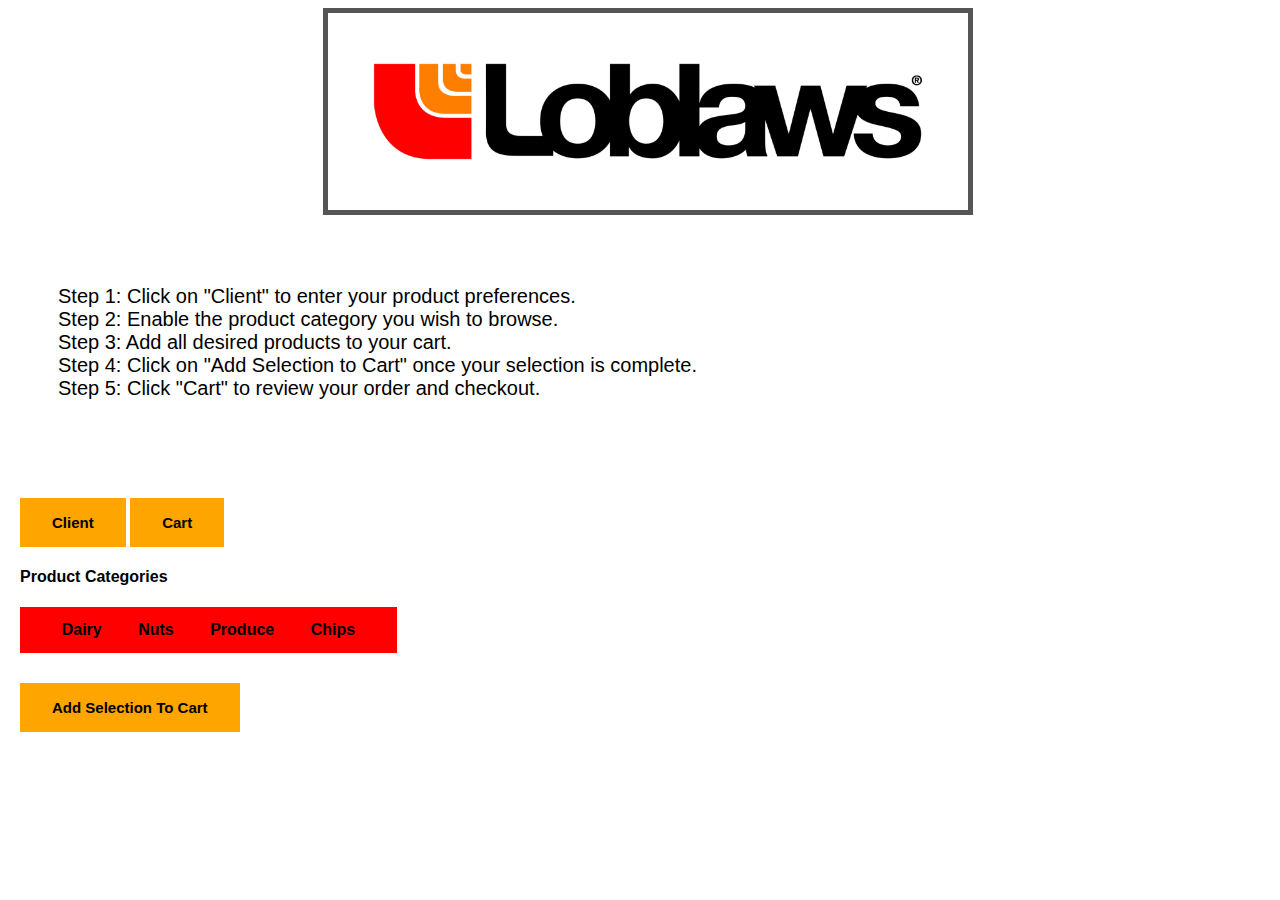
<file: SEG3125_Lab3/index.html>
<!DOCTYPE html>
<html>

<head>
  <! This style sheet is taken from  https://www.w3schools.com/howto/howto_js_tabs.asp>
	<link href="styles/style.css" rel="stylesheet" type="text/css">
	<title>Loblaws</title>

	<a href="index.html">
	<img src = "assets/Loblaws.png" class = "image" width = "800" height = "200">
	</a>
</head>
	
<body>

<div class = "instructions">
	<p>Step 1: Click on "Client" to enter your product preferences.
	<br>
	Step 2: Enable the product category you wish to browse.
	<br>
	Step 3: Add all desired products to your cart.
	<br>
	Step 4: Click on "Add Selection to Cart" once your selection is complete.
	<br>
	Step 5: Click "Cart" to review your order and checkout.
	</p>
</div>

<div id="clientModal" class="modal">

<div class="modal-content">
  <div class="modal-header">
	<span class="close">&times;</span>
	<h2>Preferences</h2>
  </div>
  <div class="modal-body">
	<p>Please select the following options to filter your available products:<br>
	<input type="checkbox" id="lactoseIntolerant" name="lactoseIntolerant" value="LactoseIntolerant" onchange="populateListProductChoices(this.id)">
	<label for="lactoseIntolerant">Lactose-Free</label><br>
	<input type="checkbox" id="nutAllergies" name="nutAllergies" value="NutAleergies" onchange="populateListProductChoices(this.id)">
	<label for="nutAllergies">Nut-Free</label><br>
	<input type="checkbox" id="organic" name="organic" value="Organic" onchange="populateListProductChoices(this.id)">
	<label for="organic">Organic Only</label><br>
	<br>
	Please select how you wish to receive your order:<br>
	<input type="checkbox" id="delivered" name="delivered" value="Delivered">
	<label for="delivered">Delivery</label><br>
	<input type="checkbox" id="curbSide" name="curbSide" value="CurbSide">
	<label for="delivered">Pickup</label><br>
  </div>
</div>
</div>

  <div id="cartModal" class="modal">

    <div class="modal-content">
      <div class="modal-header">
        <span class="close">&times;</span>
        <h2>Order</h2>
      </div>
      <div class="modal-body">
        <div id="displayCart"></div>
        <button class="block block-button" style="text-align: center; margin: 0 auto;">Checkout</button>
      </div>
    </div>
  </div>

  <div id="Products" class="tabcontent">
    <div>
      <button id="clientButton" class="block block-button">
        Client
      </button>
      <button id="cartButton" class="block block-button">
        Cart
      </button>

    </div>
    
	<h4>Product Categories</h4>
    <div class="tab">
      <button class="tablinks" onclick="toggleCategory(event, 'Dairy')">Dairy</button>
      <button class="tablinks" onclick="toggleCategory(event, 'Nuts')">Nuts</button>
      <button class="tablinks" onclick="toggleCategory(event, 'Produce')">Produce</button>
      <button class="tablinks" onclick="toggleCategory(event, 'Chips')">Chips</button>
      </div>
    <div id="displayProduct"></div>
    <button id="addCart" type="button" class="block block-button" onclick="selectedItems()">
      Add Selection To Cart
    </button>
  </div>

  <script src="scripts/groceries.js"></script>
  <script src="scripts/main.js"></script>

</body>

</html>
</file>
<file: style.css>
html {
  background-color: crimson;
  padding-top: 30px;
}

.top {
  background-color: white;
  padding-top: 20px;
  padding-bottom: 20px;
  text-align: center;
  margin-bottom: 10px;
  margin-left: 400px;
  margin-right: 400px;
  border-style: inset;
  border-width: 10px;
  border-color: black;
}

.top p {
  font-size: 20px;
}

.question {
  text-align: center;
  background-color: crimson;
  margin-left: 12%;
  margin-right: 12%;
  margin-top: 50px;
  margin-bottom: 50px;
  padding: 20px;
  font-size: 25px;
}

.question strong {
  font-size: 18px;
}

.question i {
  font-size: 18px;
}

.survey {
  margin-left: 400px;
  margin-right: 400px;
  margin-bottom: 50px;
  padding: 20px;
  background-color: white;
  border-style: inset;
  border-width: 10px;
  border-color: black;
}

footer {
  border-top: 2px solid white;
  border-bottom: 2px solid white;
  margin-left: 20%;
  margin-right: 20%;
  text-align: center;
  font-size: 25px;
}

input[type=submit] {
  text-align: center;
  padding: 20px 70px 20px 70px;
  font-size: 16px;
  background-color: black;
  border-color: crimson;
  border-width: 10px;
  border-style: inset;
  color: white;
  font-size: 25px;
}

.container {
  text-align: center;
}

.checkdiv {
  text-align: left;
  margin-left: 38%;
  margin-right: 30%;
}
</file>
<file: SEG3125-Lab02/styles/style.css>
/* This style sheet is taken from  https://www.w3schools.com/howto/howto_js_tabs.asp> */

/* Style the tab */
.tab {
  overflow: hidden;
  border: 1px solid #ccc;
  background-color: #f1f1f1;
}

/* Style the buttons that are used to open the tab content */
.tab button {
  background-color: inherit;
  float: left;
  border: none;
  outline: none;
  cursor: pointer;
  padding: 14px 16px;
  transition: 0.3s;
}

/* Change background color of buttons on hover */
.tab button:hover {
  background-color: #ddd;
}

/* Create an active/current tablink class */
.tab button.active {
  background-color: #ccc;
}

/* Style the tab content */
.tabcontent {
  display: none;
  padding: 6px 12px;
  border: 1px solid #ccc;
  border-top: none;
}

.image {
  display: block;
  margin-left: auto;
  margin-right: auto;
  width: 50%;
  border: 5px solid #555;
}

.instructions {
  padding: 50px;
  text-align: center;
  color: black;
  font-size: 20px;
}

html {
  font-family: Helvetica;
}

.preferences {
  padding-left: 20px;
}

.displayProduct {
  padding-left: 20px;
}

.block {
  background-color: red;
  color: white;
  padding: 16px;
  border-style: none;
  margin-top: 18px;
  font-size: 18px;
}

.block:hover {
  background-color: orange;
}

.block:active {
  background-color: red;
}

.note {
	color: red;	
}
</file>
<file: SEG3125-Lab04/styles/styles.css>
p{
    font-size: 20px;
}
.btn {
    margin-top: 15px;
    margin-bottom: 15px;

}

.btn-block{
    margin-top: 15px;
    margin-bottom: 15px;

}

h1 {
    font-family: Garamond;
    
}

h2 {
    
    font-family: Garamond;
    font-weight: bold;

}

p {
    font-family: Garamond;
    font-size: 20px;
}
</file>
<file: SEG3125_Lab3/styles/style.css>
html {
	  font-family: Helvetica;
	}
  
  body {
    display: flex;
    justify-content: left;
    flex-direction: column;
    align-items: left;
    text-align: center;
    width: 100%;
    background-color: white;
    color: black;
  }

  
  img {
    width: 100px;
    height: 100px;
  }

  
  .image {
  display: block;
  margin-left: auto;
  margin-right: auto;
  width: 50%;
  height: 50%;
  border: 5px solid #555;
  }
  
  .instructions {
  padding: 50px;
  text-align: left;
  color: black;
  font-size: 20px;
}
  
  .tagline {
    margin-top: -20px;
    font-style: italic;
  }

  .tab {
    overflow: hidden;
    color: black;
	width: 30%;
    background-color: red;
    text-align: center;
    margin-bottom: 20px;
    }
  
  .tab button {
    background-color: inherit;
    float: center;
    border: none;
    outline: none;
    cursor: pointer;
    padding: 14px 16px;
    transition: 0.3s;
    color: black;
    font-weight: bold;
    font-size: 16px;
  }
  
  .tab button:hover {
    background-color: #ffcccb;
  }
  
  .tab button.active {
    background-color: #ffcccb;
  }

  
  /* Style the tab content */
  .tabcontent {
    display: block;
    margin-top: 12px;
    padding: 6px 12px;
    background-color: none;
    text-align: left;
  }
  
  .block-button {
    border: none;
    display: inline-block;
    margin-top: 10px;
    background-color: orange;
    color: black;
    padding: 16px 32px;
    font-weight: bold;
    font-size: 15px;
  }
  
  /* https://www.w3schools.com/howto/tryit.asp?filename=tryhow_css_modal_bottom */ 

  .modal {
    display: none; 
    position: fixed; 
    z-index: 1; 
    left: 0;
    top: 0;
    width: 100%; 
    height: 100%; 
    overflow: auto; 
    background-color:black	; 
    background-color: rgba(0,0,0,0.25); 
    -webkit-animation-name: fadeIn;
    -webkit-animation-duration: 0.3s;
    animation-name: fadeIn;
    animation-duration: 0.3s
  }
  
  .modal-content {
    position: fixed;
    bottom: 0;
    background-color: white;
    color: black;
    width: 100%;
    -webkit-animation-name: slideIn;
    -webkit-animation-duration: 0.4s;
    animation-name: slideIn;
    animation-duration: 0.4s
  }

  .close {
    color: white;
    float: right;
    font-size: 28px;
    font-weight: bold;
  }
  
  .close:hover,
  .close:focus {
    color: black;
    text-decoration: none;
    cursor: pointer;
  }
  
  .modal-header {
    padding: 2px 16px;
    background-color: red;
    color: white;
  }
  
  .modal-body {
    padding: 2px 16px;
    text-align: left;
  }
  
  @-webkit-keyframes slideIn {
    from {bottom: -300px; opacity: 0} 
    to {bottom: 0; opacity: 1}
  }
  
  @keyframes slideIn {
    from {bottom: -300px; opacity: 0}
    to {bottom: 0; opacity: 1}
  }
  
  @-webkit-keyframes fadeIn {
    from {opacity: 0} 
    to {opacity: 1}
  }
  
  @keyframes fadeIn {
    from {opacity: 0} 
    to {opacity: 1}
  }
</file>
